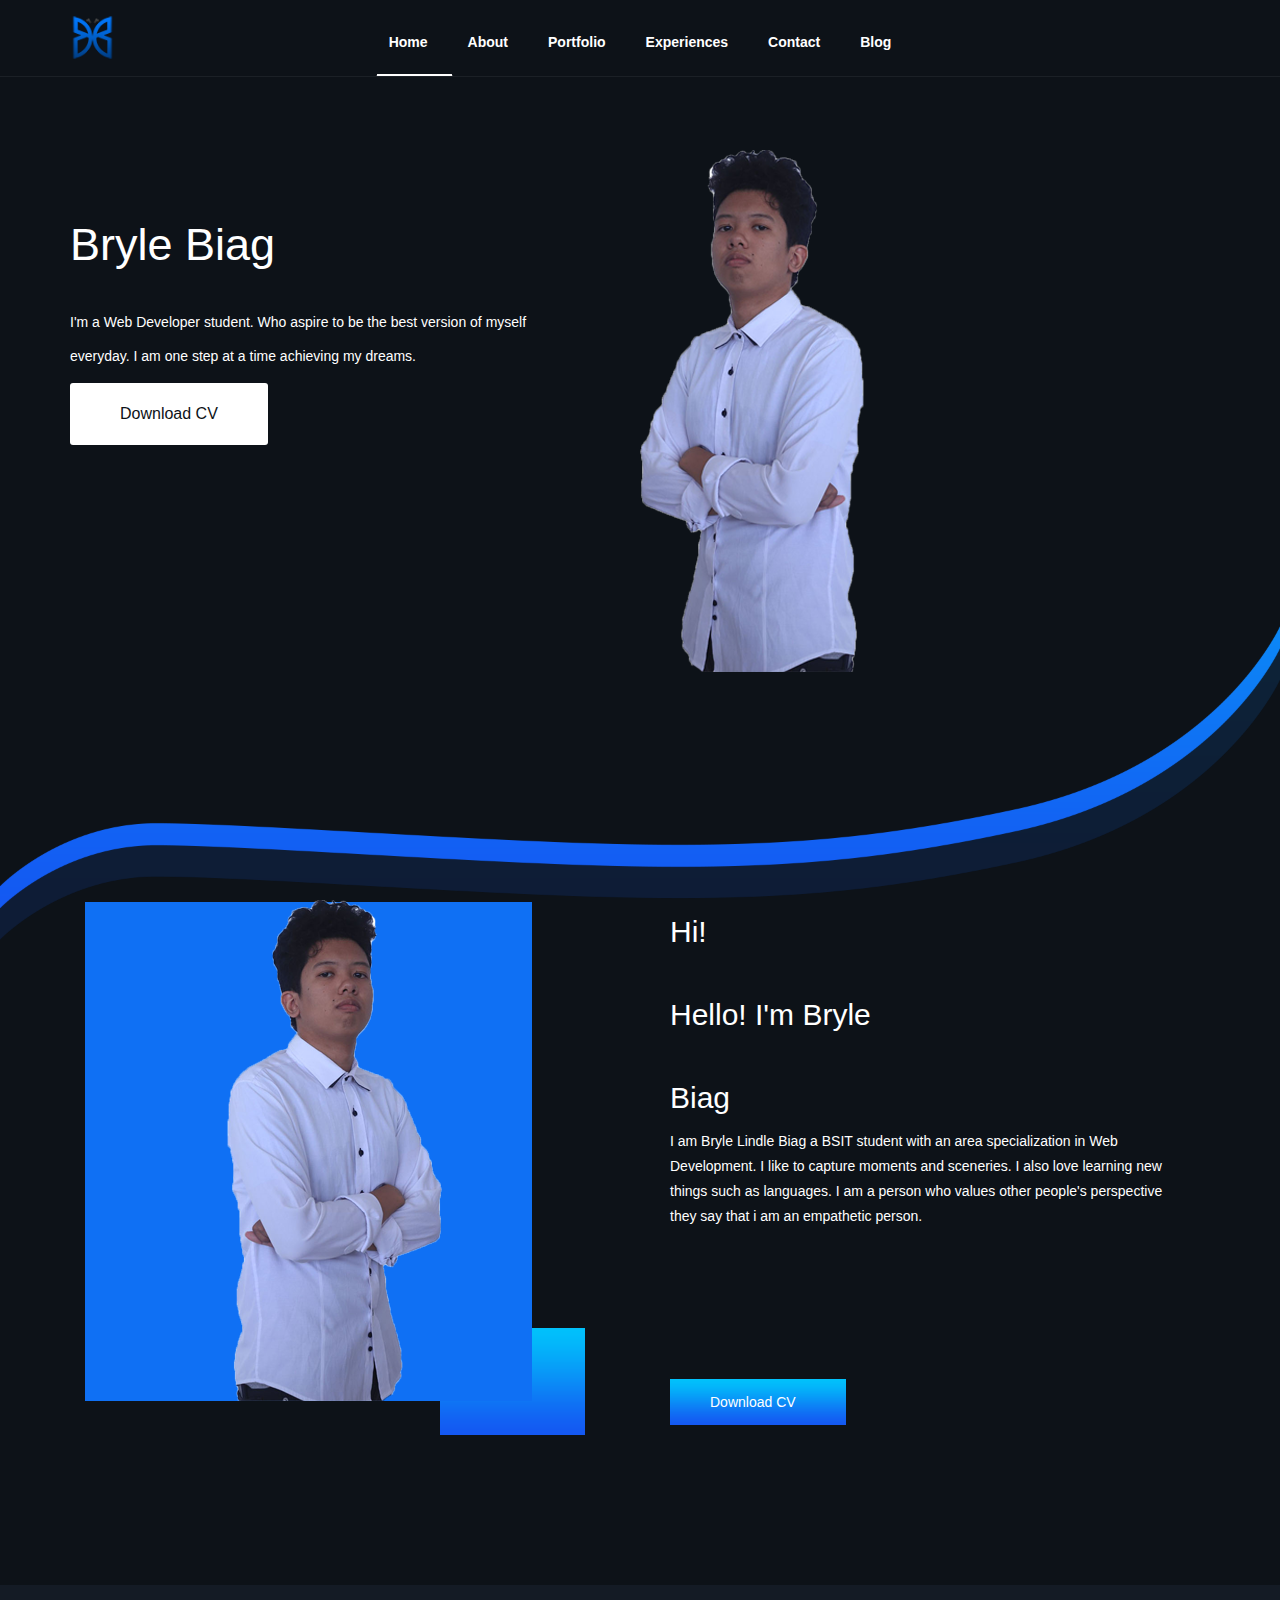
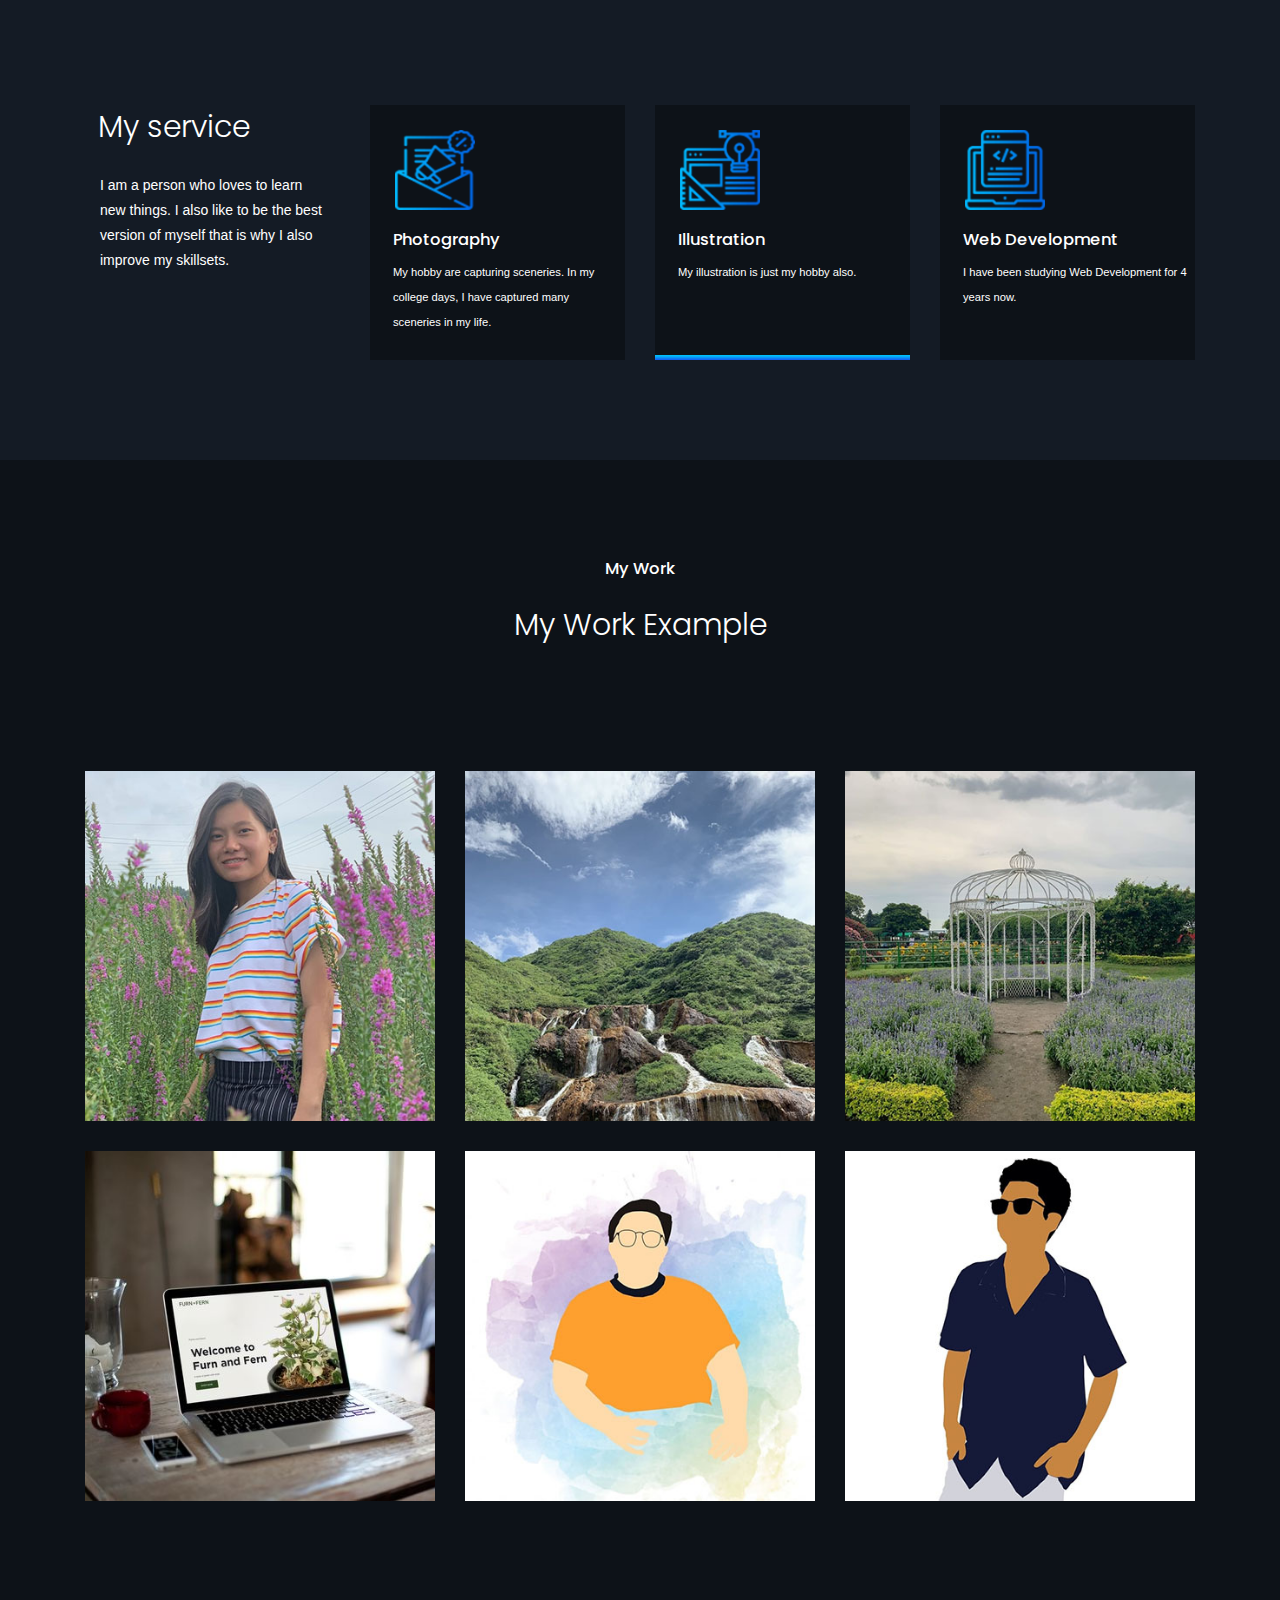
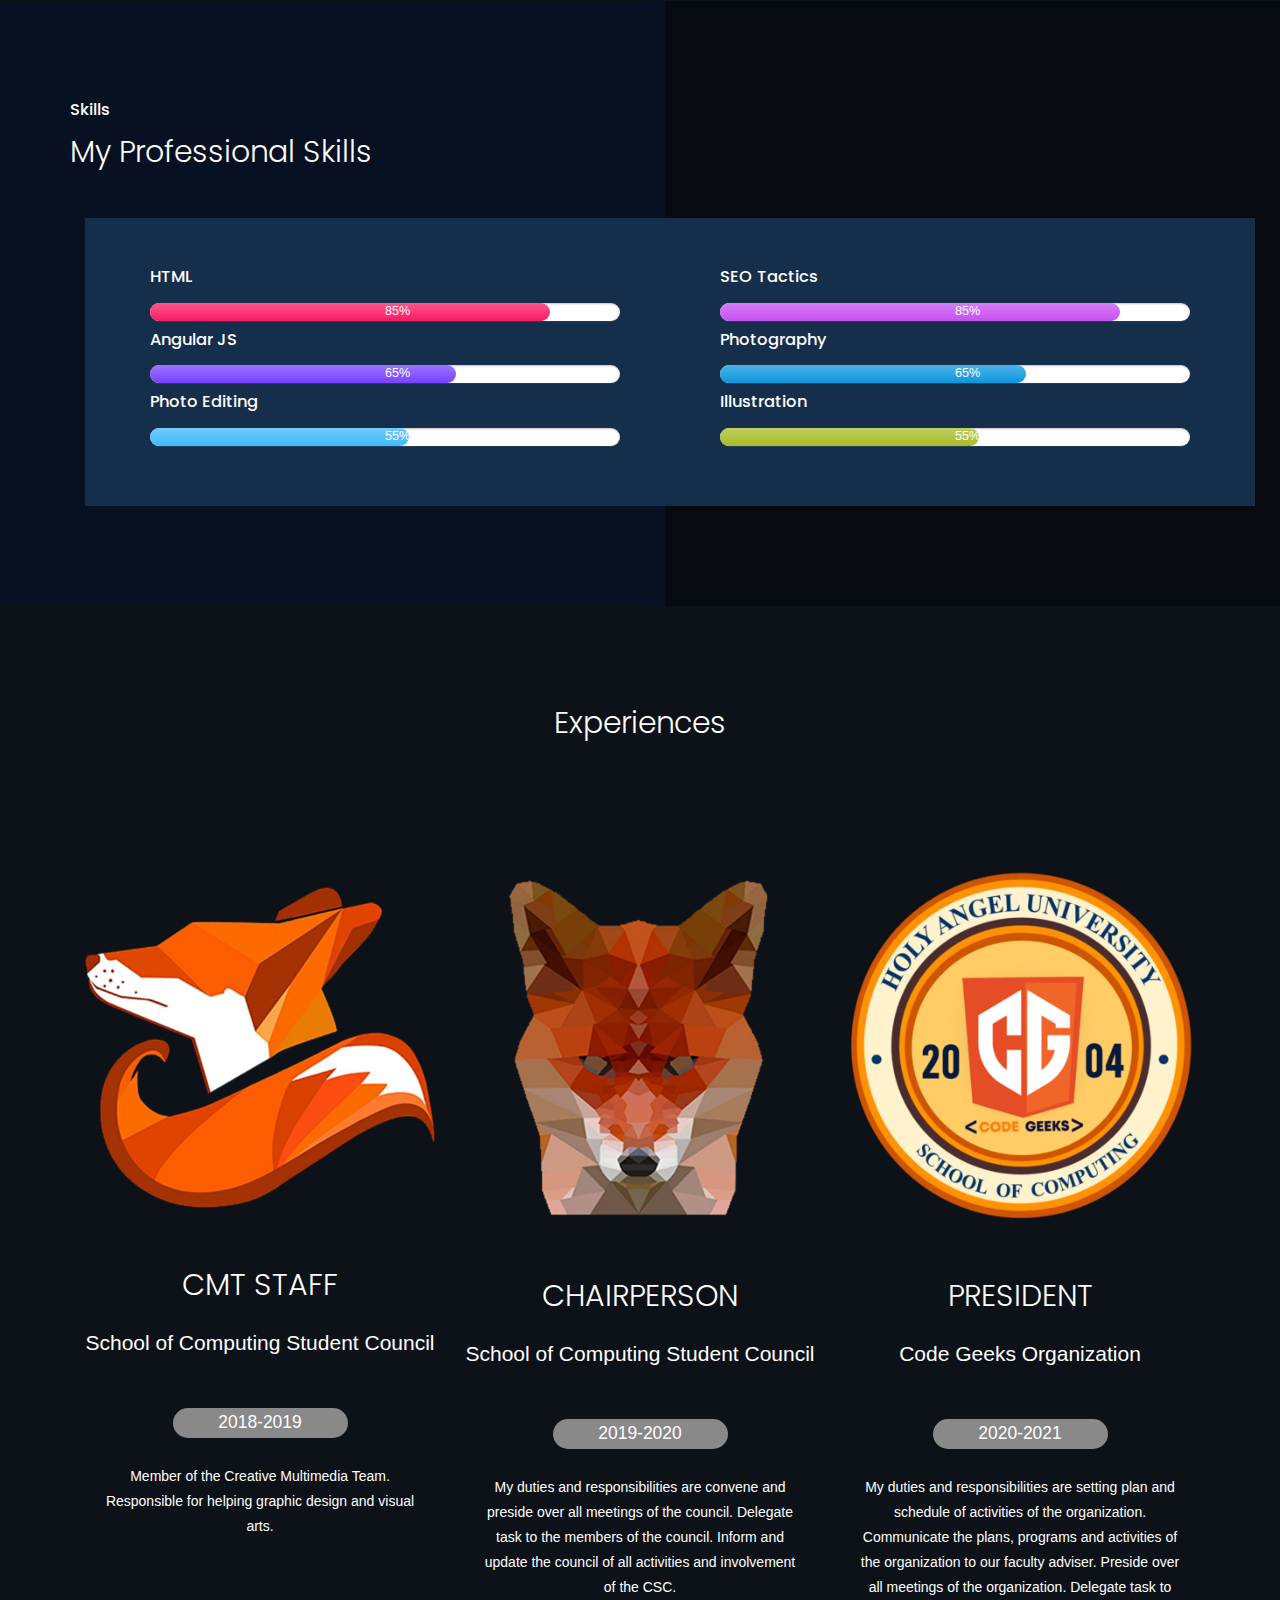
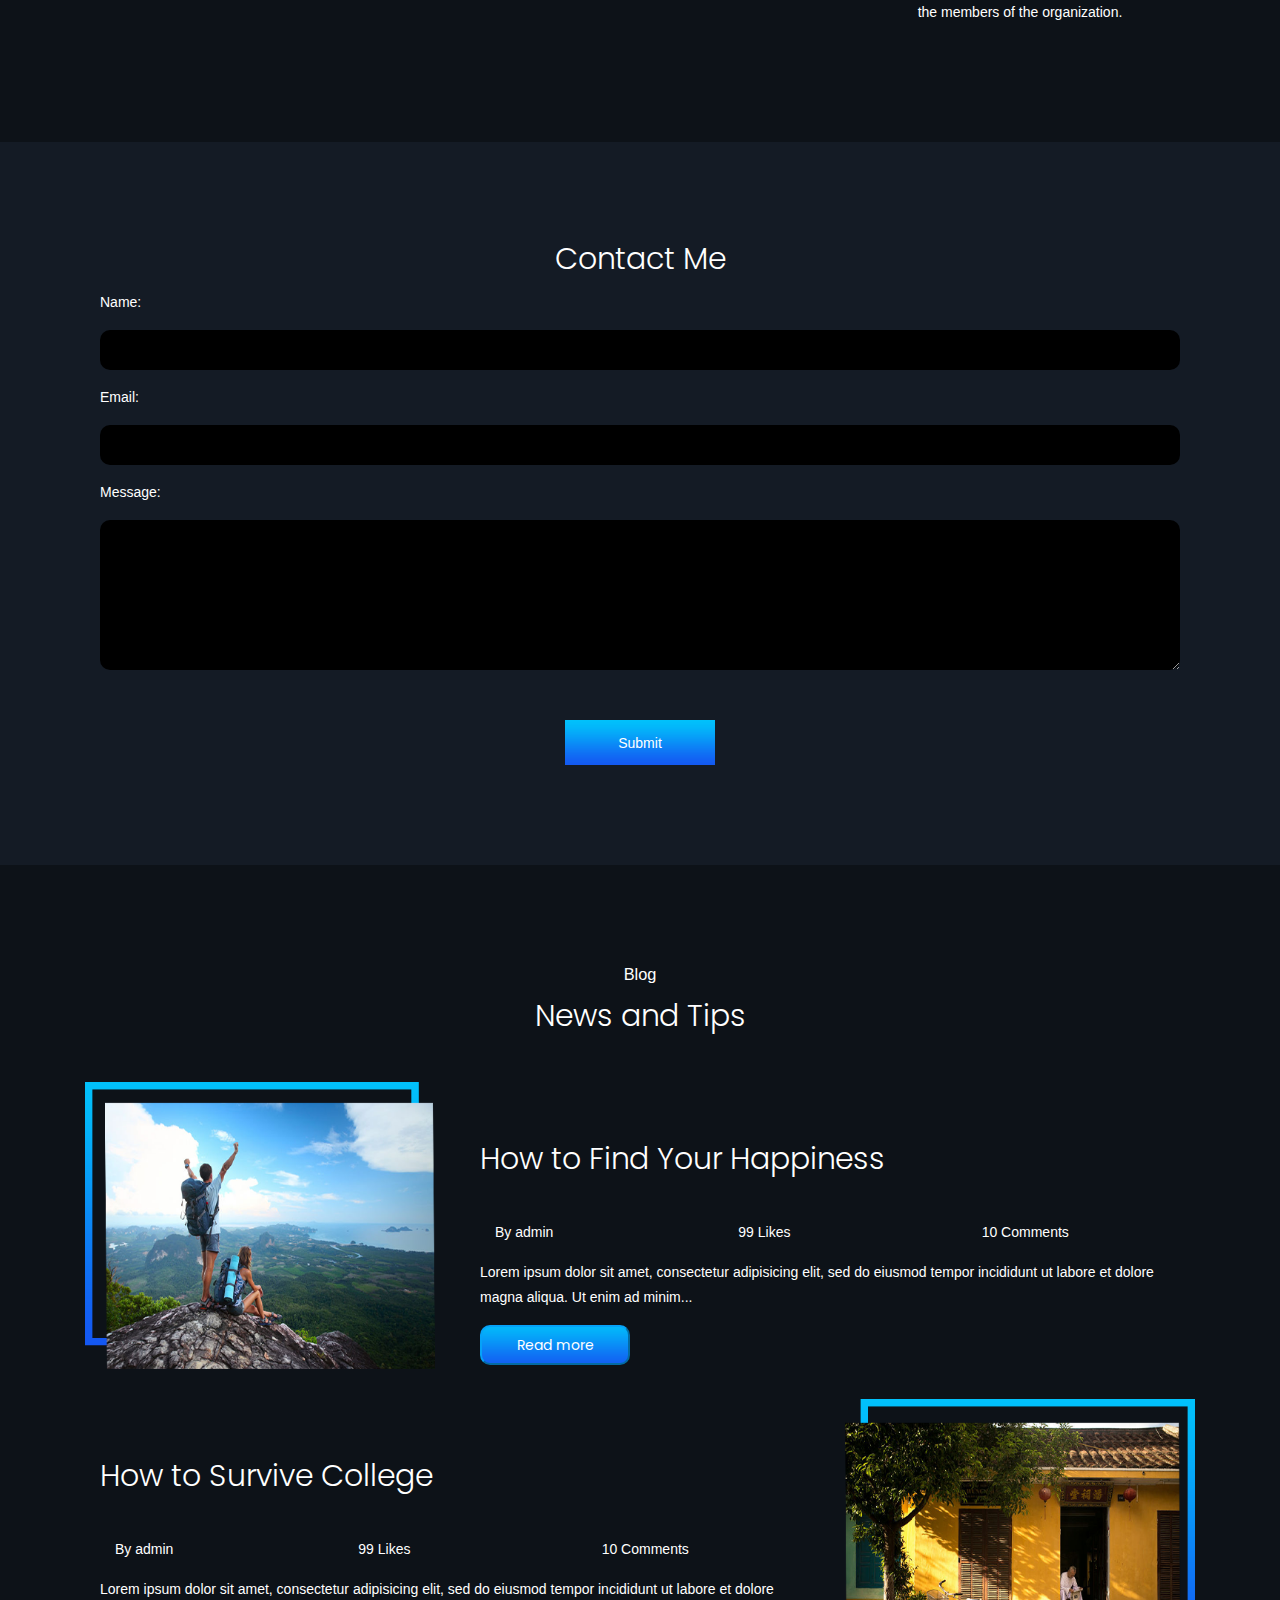
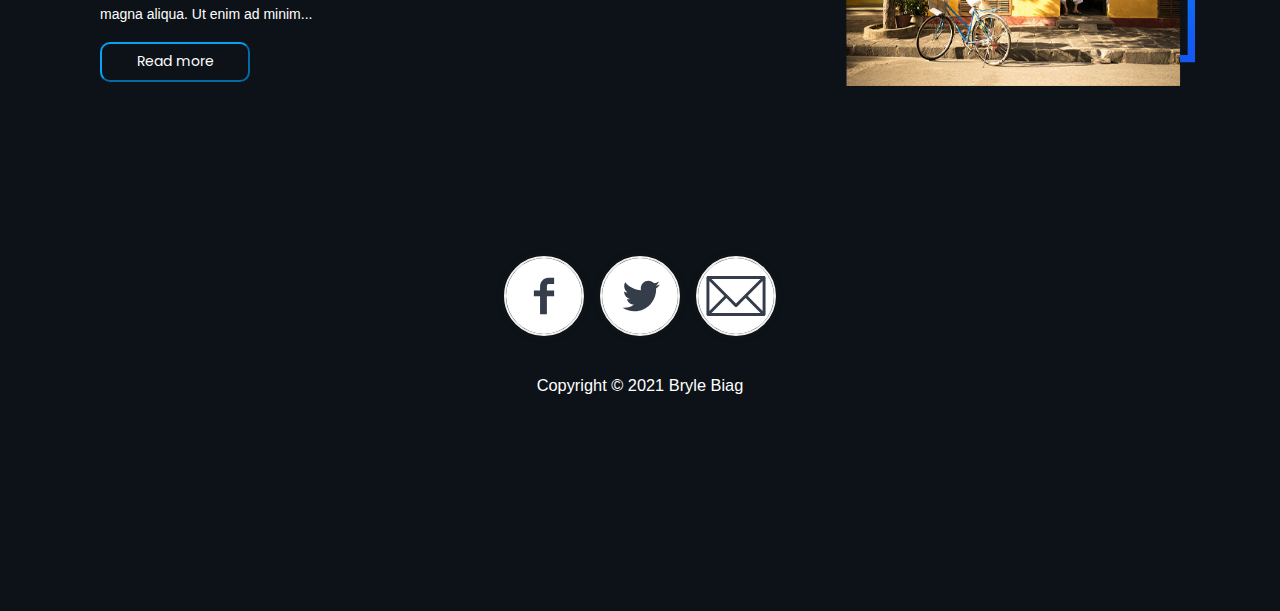
<file: index.html>
<html lang="en">
<meta http-equiv="content-type" content="text/html;charset=UTF-8" />
<head>
            <meta charset="utf-8" />
        <title>Bryle Biag&nbsp|&nbspWeb Developer</title>
            <meta name="generator" content="GravCMS" />
    <meta name="description" content="I&apos;m a Web Developer student. Who aspire to be the best version of myself" />
    <meta name="description2" content=" everyday. I am one step at a time achieving my dreams." />
        <meta name="viewport" content="width=device-width, initial-scale=1, maximum-scale=1">
        <link rel="icon" type="image/png" href="user/themes/boxify/assets/logo.png" />

                                                                                                                         
        <link href="https://fonts.googleapis.com/css2?family=Poppins:wght@700&amp;display=swap" rel="stylesheet">
        <link href="https://maxcdn.bootstrapcdn.com/font-awesome/4.2.0/css/font-awesome.min.css" rel="stylesheet">
        <link href='https://fonts.googleapis.com/css?family=Nunito:400,300,700' rel='stylesheet' type='text/css'>

        <script src="#"></script>

                    <link href="user/plugins/markdown-notices/assets/notices.css" type="text/css" rel="stylesheet">
<link href="user/plugins/login/css/login.css" type="text/css" rel="stylesheet">
<link href="user/themes/boxify/css/bootstrap.min.css" type="text/css" rel="stylesheet">
<link href="user/themes/boxify/css/jquery.fancybox.css" type="text/css" rel="stylesheet">
<link href="user/themes/boxify/css/flickity.css" type="text/css" rel="stylesheet">
<link href="user/themes/boxify/css/animate.css" type="text/css" rel="stylesheet">
<link href="user/themes/boxify/css/styles.css" type="text/css" rel="stylesheet">
<link href="user/themes/boxify/css/queries.css" type="text/css" rel="stylesheet">
<link href="user/plugins/form/assets/form-styles.css" type="text/css" rel="stylesheet">

        
            </head>
    <body>

                     <header id="home">
  <div class="nav-bar">
      <div class="container">
      <div class="row nav-wrapper">
        <div class="col-md-6 col-sm-6 col-xs-6 text-left div-logo">
          <a href="#"><img class="logo" src="user/themes/boxify/assets/logo.png" alt="Boxify Logo"></a>
        </div>
                            
        <nav class="navigation">
                 
                      <a href="#home">Home</a>
          <div id="indicator"></div>
            
         
                      <a href="#about">About</a>
          <div id="indicator"></div>
            
                         
                
         
                      <a href="#portfolio">Portfolio</a>
          <div id="indicator"></div>
            
                         
                
         
                      <a href="#experiences">Experiences</a>
          <div id="indicator"></div>
            
                         
                      <a href="#contact">Contact</a>
          <div id="indicator"></div>
            
         
                      <a href="#blog">Blog</a>
          <div id="indicator"></div>
            
                        </nav>
        
        <div class="col-md-6 col-sm-6 col-xs-6 text-right navicon">
          <p>MENU</p><a id="trigger-overlay" class="nav_slide_button nav-toggle"><span></span></a>
        </div>
      </div>
      </div>
      <hr class="navline">
    </div>
  <center><img class="homeimg" src="user/themes/boxify/assets/home.png" alt="homeimg"></center>
  <img class="homeline" src="user/themes/boxify/assets/line.png" alt="homeline">
  <section class="hero">
    <div class="texture-overlay"></div>
    
      <div class="container">
      <div class="row hero-content">
        <div class="col-md-12">
          <h1 class="animated fadeInDown">Bryle Biag</h1>
          <h4 class="animated fadeInDown">I&#039;m a Web Developer student. Who aspire to be the best version of myself</h4>
          <h4 class="animated fadeInDown"> everyday. I am one step at a time achieving my dreams.</h4>
                    <a href="user/themes/boxify/assets/resume.pdf" class="use-btn animated fadeInUp">Download CV</a>
                    </div>
      </div>
    </div>
  </div>
  </section>
</header>
        
                        
    <div id="content">
                        
                        
<section id="about">
  <div class="container">
    <div class="col-md-6">
      <img class="aboutimg" src="user/themes/boxify/assets/aboutimg.png" alt="aboutimg">
    </div>
        <div class="col-md-6">
      <h1>Hi!</h1><br>
      <h1>Hello! I&#039;m Bryle</h1><br>
      <h1>Biag</h1>
      <p>I am Bryle Lindle Biag a BSIT student with an area specialization in Web Development. I like to capture moments and sceneries. I also love learning new things such as languages. I am a person who values other people&#039;s perspective they say that i am an empathetic person.</p>
      <div class="container-abt">
        <a href="user/themes/boxify/assets/resume.pdf" class="linkbtn">Download CV</a>
        <img class="downloadbtn" src="user/themes/boxify/assets/downloadbtn.png" alt="downloadbtn">
      </div>
    </div>
      </div>
</section>


                        
<section id="service">
<div class="myservice">
  <div class="container">
      <div class="col-md-3 service-col-1">
      <h1>My service</h1>
      <p>I am a person who loves to learn new things. I also like to be the best version of myself that is why I also improve my skillsets.</p>
    </div>
   
      <div class="col-md-3">
      <div class="service-container">
        <h3>Photography</h3>
        <p>My hobby are capturing sceneries. In my college days, I have captured many sceneries in my life.</p>
        <div class="servicesline"><img class="service1" src="user/themes/boxify/assets/servicesline.png" alt="service1"></div>
        <img class="service-item" src="user/pages/home/service/service01.png" alt="">
      </div>
    </div>
      <div class="col-md-3">
      <div class="service-container">
        <h3>Illustration</h3>
        <p>My illustration is just my hobby also.</p>
        <div class="servicesline"><img class="service2" src="user/themes/boxify/assets/servicesline.png" alt="service2"></div>
        <img class="service-item" src="user/pages/home/service/service02.png" alt="">
      </div>
    </div>
      <div class="col-md-3">
      <div class="service-container">
        <h3>Web Development</h3>
        <p>I have been studying Web Development for 4 years now.</p>
        <div class="servicesline"><img class="service3" src="user/themes/boxify/assets/servicesline.png" alt="service3"></div>
        <img class="service-item" src="user/pages/home/service/service03.png" alt="">
      </div>
    </div>
   
  </div>
</div>
</section>  



                        <section id="portfolio">
  <h3>My Work</h3>
  <h1>My Work Example</h1>
  <div class="container">
      <a href="#p1"><div class="col-md-4 portfolio-images">
      <img src="user/pages/home/screenshots/04.jpg" alt="p1">
    </div></a>
      <a href="#p2"><div class="col-md-4 portfolio-images">
      <img src="user/pages/home/screenshots/05.jpg" alt="p2">
    </div></a>
      <a href="#p3"><div class="col-md-4 portfolio-images">
      <img src="user/pages/home/screenshots/03.jpg" alt="p3">
    </div></a>
      <br>
      <a href="#p4"><div class="col-md-4 portfolio-images">
      <img src="user/pages/home/screenshots/06.jpg" alt="p4">
    </div></a>
      <a href="#p5"><div class="col-md-4 portfolio-images">
      <img src="user/pages/home/screenshots/01.jpg" alt="p5">
    </div></a>
      <a href="#p6"><div class="col-md-4 portfolio-images">
      <img src="user/pages/home/screenshots/02.jpg" alt="p6">
    </div></a>
    </div>
  </div>
  
    <div class="popup" id="p1">
      <div class="popup-portfolio">
        <img src="user/pages/home/screenshots/04.jpg" alt="popup1">
      </div>
  </div>
    <div class="popup" id="p2">
      <div class="popup-portfolio">
        <img src="user/pages/home/screenshots/05.jpg" alt="popup2">
      </div>
  </div>
    <div class="popup" id="p3">
      <div class="popup-portfolio">
        <img src="user/pages/home/screenshots/03.jpg" alt="popup3">
      </div>
  </div>
  
    <div class="popup" id="p4">
      <div class="popup-portfolio">
        <img src="user/pages/home/screenshots/06.jpg" alt="popup4">
      </div>
  </div>
    <div class="popup" id="p5">
      <div class="popup-portfolio">
        <img src="user/pages/home/screenshots/01.jpg" alt="popup5">
      </div>
  </div>
    <div class="popup" id="p6">
      <div class="popup-portfolio">
        <img src="user/pages/home/screenshots/02.jpg" alt="popup6">
      </div>
  </div>
  </section>
                        <section id="skills">
  <div class="container">
      <h3>Skills</h3>
    <h1>My Professional Skills</h1>
   
  <div class="container">
    <div class="container skills-container">
      <div class="col-md-6 skill-column">
                <h3>HTML</h3>  
          <div class="progress2 progress-moved">
          <center><span class="percentage">85%</span></center>
            <div class="progress-bar2" style="width: 85%; background-color: #fa0e5c; margin-bottom:10px;" >
            </div>                       
          </div> 
                <h3>Angular JS</h3>  
          <div class="progress2 progress-moved">
          <center><span class="percentage">65%</span></center>
            <div class="progress-bar2" style="width: 65%; background-color: #7137ff; margin-bottom:10px;" >
            </div>                       
          </div> 
                <h3>Photo Editing</h3>  
          <div class="progress2 progress-moved">
          <center><span class="percentage">55%</span></center>
            <div class="progress-bar2" style="width: 55%; background-color: #33b6ff; margin-bottom:10px;" >
            </div>                       
          </div> 
              </div>
      <div class="col-md-6 skill-column">
                <h3>SEO Tactics</h3>  
          <div class="progress2 progress-moved">
          <center><span class="percentage">85%</span></center>
            <div class="progress-bar2" style="width: 85%; background-color: #c347f1; margin-bottom:10px;" >
            </div>                       
          </div> 
                <h3>Photography</h3>  
          <div class="progress2 progress-moved">
          <center><span class="percentage">65%</span></center>
            <div class="progress-bar2" style="width: 65%; background-color: #0091dc; margin-bottom:10px;" >
            </div>                       
          </div> 
                <h3>Illustration</h3>  
          <div class="progress2 progress-moved">
          <center><span class="percentage">55%</span></center>
            <div class="progress-bar2" style="width: 55%; background-color: #a4b81b; margin-bottom:10px;" >
            </div>                       
          </div> 
              </div>
    </div>
  </div>
</section>

                        <section id="experiences">
  <h1 class="title">Experiences</h1>
  <div class="container experiences-container">
      <div class="col-md-4">
      <img src="user/pages/home/experiences/resume1.png">
      <h1>CMT STAFF</h1>
      <h2>School of Computing Student Council
      <div class="experiences-year">
        <div class="container-exp">
        <h5>2018-2019</h5>
        <hr class="yearbg">
      </div>
      </div>
      <p>Member of the Creative Multimedia Team. Responsible for helping graphic design and visual arts.</p>
    </div>
      <div class="col-md-4">
      <img src="user/pages/home/experiences/resume2.png">
      <h1>CHAIRPERSON</h1>
      <h2>School of Computing Student Council
      <div class="experiences-year">
        <div class="container-exp">
        <h5>2019-2020</h5>
        <hr class="yearbg">
      </div>
      </div>
      <p>My duties and responsibilities are convene and preside over all meetings of the council. Delegate task to the members of the council. Inform and update the council of all activities and involvement of the CSC.</p>
    </div>
      <div class="col-md-4">
      <img src="user/pages/home/experiences/resume3.png">
      <h1>PRESIDENT</h1>
      <h2>Code Geeks Organization
      <div class="experiences-year">
        <div class="container-exp">
        <h5>2020-2021</h5>
        <hr class="yearbg">
      </div>
      </div>
      <p>My duties and responsibilities are setting plan and schedule of activities of the organization. Communicate the plans, programs and activities of the organization to our faculty adviser. Preside over all meetings of the organization. Delegate task to the members of the organization.</p>
    </div>
    </div>
</section>


                        <section id="contact">
  <h1>Contact Me</h1>
  <div class="contact-container">
  <form action="https://formsubmit.co/fundarjones@gmail.com" method="post" id="contact-form">
      <p> Name: </p>
    <input type="text" class="input1" id="name" name="name" required>
      <p> Email: </p>
    <input type="text" class="input1" id="email" name="email" required>
        <p> Message: </p>
    <textarea type="text" class="input2" id="msg" name="message" required></textarea>
    <input type="submit" class="submitbtn" value="Submit">
    <input type="hidden" name="_next" value="https://fundarjones.github.io/#submitbtn">
    <input type="hidden" name="_subject" value="Contact Form Submission">
    <input type="hidden" name="_captcha" value="false">
  </div>
  </form>
  </div>

  <div class="popup" id="submitbtn">
    <div class="popup-inner popup-contact">
      <div class="popup__text popup-contact-text">
        <h1>Contact Form</h1>
        <p>Your form has been submitted successfully.</p>
      </div>
      <a class="popup__close" href="#">X</a>
    </div>
</section>

                        <section id="blog">
<h3>Blog</h3>
<h1 class="blog-title">News and Tips</h1>
<div class="container blog-container">
    <div class="col-md-4">
    <img src="user/pages/home/blog/blog1.png" alt="blogimg">
  </div>
  <div class="col-md-8 blog-content1">
    <h1>How to Find Your Happiness</h1>
    <div class="row2">
      <div class="col-md-4"><p>By admin</p></div>
      <div class="col-md-4"><p>99 Likes</p></div>
      <div class="col-md-4"><p>10 Comments</p></div>
    </div>
    <p class="blog-content">Lorem ipsum dolor sit amet, consectetur adipisicing elit, sed do eiusmod tempor incididunt ut labore et dolore magna aliqua. Ut enim ad minim...</p>
    <a href="#blog-1"><input type="button" class="blog-btn1" value="Read more"></a>
  </div>
    </div>
  <div class="container blog-content2">
    <div class="col-md-8 blog-content">
    <h1>How to Survive College</h1>
    <div class="row2">
      <div class="col-md-4"><p>By admin</p></div>
      <div class="col-md-4"><p>99 Likes</p></div>
      <div class="col-md-4"><p>10 Comments</p></div>
    </div>
    <p class="blog-content">Lorem ipsum dolor sit amet, consectetur adipisicing elit, sed do eiusmod tempor incididunt ut labore et dolore magna aliqua. Ut enim ad minim...</p>
    <a href="#blog-2"><input type="button" class="blog-btn2" value="Read more"></a>
  </div>
  <div class="blog2-img col-md-4">
    <img src="user/pages/home/blog/blog2.png" alt="blog2">
  </div>
    </div>

    <div class="popup blogmodal" id="blog-1">
    <div class="popup-inner">
      <div class="popup__photo">
        <img src="user/pages/home/blog/blog1.png" alt="blog1">
      </div>
      <div class="popup__text">
        <h1>How to Find Your Happiness</h1>
        <p>Lorem ipsum dolor sit amet, consectetur adipisicing elit, sed do eiusmod tempor incididunt ut labore et dolore magna aliqua. Ut enim ad minim...</p>
      </div>
      <a class="popup__close" href="#blog">X</a>
    </div>
    </div>
  
    <div class="popup blogmodal" id="blog-2">
    <div class="popup-inner">
      <div class="popup__photo">
        <img id="blog-2" src="user/pages/home/blog/blog2.png" alt="popupblog2">
      </div>
      <div class="popup__text">
        <h1>How to Survive College</h1>
        <p>Lorem ipsum dolor sit amet, consectetur adipisicing elit, sed do eiusmod tempor incididunt ut labore et dolore magna aliqua. Ut enim ad minim...</p>
      </div>
      <a class="popup__close" href="#blog">X</a>
    </div>
  
<section>

            </div>
        
                     <footer>
    <div class="container">
        <div class="row">
            <div>
                <div class="footer-social-links">
                    <svg class="svg--source" width="0" height="0" aria-hidden="true">
        
                    <symbol id="svg--facebook" viewbox="0 -7 16 30">
                        <path d="M12 3.303h-2.285c-0.27 0-0.572 0.355-0.572 0.831v1.65h2.857v2.352h-2.857v7.064h-2.698v-7.063h-2.446v-2.353h2.446v-1.384c0-1.985 1.378-3.6 3.269-3.6h2.286v2.503z" />
                    </symbol>

                    <symbol id="svg--twitter" viewbox="0 -7 15 30">
                        <path d="M15.36 3.434c-0.542 0.241-1.124 0.402-1.735 0.476 0.624-0.374 1.103-0.966 1.328-1.67-0.583 0.346-1.23 0.598-1.917 0.733-0.551-0.587-1.336-0.954-2.205-0.954-1.668 0-3.020 1.352-3.020 3.019 0 0.237 0.026 0.467 0.078 0.688-2.51-0.126-4.735-1.328-6.224-3.155-0.261 0.446-0.41 0.965-0.41 1.518 0 1.048 0.534 1.972 1.344 2.514-0.495-0.016-0.961-0.151-1.368-0.378 0 0.013 0 0.025 0 0.038 0 1.463 1.042 2.683 2.422 2.962-0.253 0.069-0.52 0.106-0.796 0.106-0.194 0-0.383-0.018-0.568-0.054 0.384 1.2 1.5 2.073 2.821 2.097-1.034 0.81-2.335 1.293-3.75 1.293-0.244 0-0.484-0.014-0.72-0.042 1.336 0.857 2.923 1.357 4.63 1.357 5.554 0 8.592-4.602 8.592-8.593 0-0.13-0.002-0.261-0.009-0.39 0.59-0.426 1.102-0.958 1.507-1.563z"
                        />
                    </symbol>

                    <symbol id="svg--mail" viewbox="0 0 20 20">
                        <path d="M17.388,4.751H2.613c-0.213,0-0.389,0.175-0.389,0.389v9.72c0,0.216,0.175,0.389,0.389,0.389h14.775c0.214,0,0.389-0.173,0.389-0.389v-9.72C17.776,4.926,17.602,4.751,17.388,4.751 M16.448,5.53L10,11.984L3.552,5.53H16.448zM3.002,6.081l3.921,3.925l-3.921,3.925V6.081z M3.56,14.471l3.914-3.916l2.253,2.253c0.153,0.153,0.395,0.153,0.548,0l2.253-2.253l3.913,3.916H3.56z M16.999,13.931l-3.921-3.925l3.921-3.925V13.931z"></path>
                    </symbol>

                    </svg>

                    <div class="wrapper">
                    <div class="connect">
                    
                    <a href="https://www.facebook.com/bryle.biag" rel="author" class="share facebook">
                        <svg role="presentation" class="svg--icon">
                        <use xlink:href="#svg--facebook" />
                        <span class="clip">FACEBOOK</span>
                        </svg>
                    </a>

                    <a href="https://twitter.com/iamBryleee" class="share twitter">
                        <svg role="presentation" class="svg--icon">
                        <use xlink:href="#svg--twitter" />
                        </svg>
                        <span class="clip">TWITTER</span>
                    </a>


                    <a href="#contact" class="share mail">
                        <svg role="presentation" class="svg--icon">
                        <use xlink:href="#svg--mail" />
                        <span class="clip">MAIL</span>
                        </svg>
                    </a>

                    </div>
                    </div>
                </div>
                <h3>Copyright © 2021 Bryle Biag</h3>
            </div>
        </div>
    </div>
            </footer>        
                   <style media="screen">
    html{
        scroll-behavior: smooth;
    }
</style>

<div class="overlay overlay-boxify">
    <nav>
                            
                 <ul>
           
                            <li>
                    <a class = "home-section" href="#home"><i class="fa fa-link"></i>Home</a>
                </li>
                
         
                            <li>
                    <a class = "about-section" href="#about"><i class="fa fa-link"></i>About</a>
                </li>
                
            </ul>
                 <ul>
           
                
         
                            <li>
                    <a class = "portfolio-section" href="#portfolio"><i class="fa fa-link"></i>Portfolio</a>
                </li>
                
            </ul>
                 <ul>
           
                
         
                            <li>
                    <a class = "experiences-section" href="#experiences"><i class="fa fa-link"></i>Experiences</a>
                </li>
                
            </ul>
                 <ul>
           
                            <li>
                    <a class = "contact-section" href="#contact"><i class="fa fa-link"></i>Contact</a>
                </li>
                
         
                            <li>
                    <a class = "blog-section" href="#blog"><i class="fa fa-link"></i>Blog</a>
                </li>
                
            </ul>
        

    </nav>
</div>            

                                                                                                                    
<script src="https://code.jquery.com/jquery-3.6.0.min.js"></script>
<script src="user/themes/boxify/js/retina.js"></script>
<script src="user/themes/boxify/js/min/scripts-min.js"></script>

           

    </body>
</html>
</file>
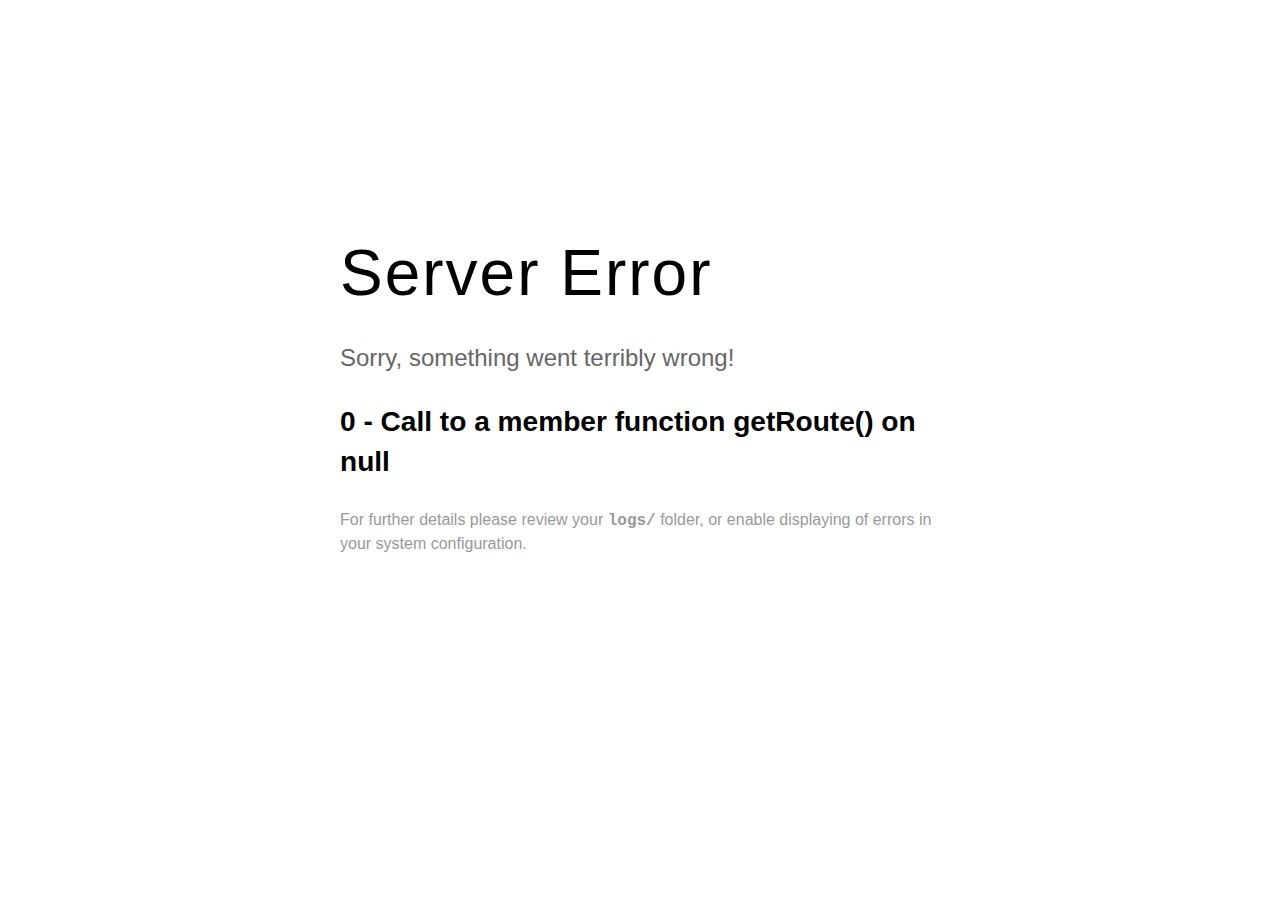
<file: user/themes/boxify/css/blank.html>
<!DOCTYPE html>
<html>
<head>
    <meta charset="utf-8">
    <title>Whoops there was an error!</title>
    <style>html, body {
    height: 100%
}
body {
    margin:0 3rem;
    padding:0;
    font-family: "Helvetica Neue", Helvetica, Arial, sans-serif;
    font-size: 1.5rem;
    line-height: 1.4;
    display: -webkit-box;      /* OLD - iOS 6-, Safari 3.1-6 */
    display: -moz-box;         /* OLD - Firefox 19- (buggy but mostly works) */
    display: -ms-flexbox;      /* TWEENER - IE 10 */
    display: -webkit-flex;     /* NEW - Chrome */
    display: flex;
    -webkit-align-items: center;
    align-items: center;
    -webkit-justify-content: center;
    justify-content: center;
}
.container {
    margin: 0rem;
    max-width: 600px;
    padding-bottom:5rem;
}

header {
    color: #000;
    font-size: 4rem;
    letter-spacing: 2px;
    line-height: 1.1;
    margin-bottom: 2rem;
}
p {
    font-family: Optima, Segoe, "Segoe UI", Candara, Calibri, Arial, sans-serif;
    color: #666;
}

h5 {
    font-weight: normal;
    color: #999;
    font-size: 1rem;
}

h6 {
    font-weight: normal;
    color: #999;
}

code {
    font-weight: bold;
    font-family: Menlo, Monaco, Consolas, "Courier New", monospace;
}
</style>
</head>
<body>
    <div class="container">
        <div class="details">
            <header>
                Server Error
            </header>



            <p>Sorry, something went terribly wrong!</p>

            <h3>0 - Call to a member function getRoute() on null</h3>

            <h5>For further details please review your <code>logs/</code> folder, or enable displaying of errors in your system configuration.</h5>
        </div>
    </div>
</body>
</html>
</file>
<file: user/plugins/markdown-notices/assets/notices.css>
.notices {
    padding: 1px 1px 1px 30px;
    margin: 15px 0;
}

.notices p {

}

.notices.yellow {
    border-left: 10px solid #f0ad4e;
    background: #fcf8f2;
    color: #df8a13;
}

.notices.red {
    border-left: 10px solid #d9534f;
    background: #fdf7f7;
    color: #b52b27;
}

.notices.blue {
    border-left: 10px solid #5bc0de;
    background: #f4f8fa;
    color: #28a1c5;
}

.notices.green {
    border-left: 10px solid #5cb85c;
    background: #f1f9f1;
    color: #3d8b3d;
}
</file>
<file: user/plugins/login/css/login.css>
#grav-login {
    max-width: 30rem;
    margin: 5rem auto;
    background: #fcfcfc;
    border: 4px solid #eee;
    border-radius: 4px;
    padding: 1rem 3rem 3rem 3rem;
    text-align: center;
}

#grav-login .form-actions {
    text-align: right;
}

#grav-logout {
    position: absolute;
    bottom: 5px;
    right: 5px;
}

.alert.info {
    color: #27ae60;
}

.alert.error {
    color: #e74c3c;
}

#grav-login p {
    font-size: small;
    margin: 1rem 0;
    padding: 0;
    text-align: center;
}
#grav-login .form-actions p {
    margin-bottom: 0;
}

#grav-login .button {
    vertical-align: middle;
}

#grav-login .delimiter {
    display: block;
    font-size: 1.6rem;
    letter-spacing: 1px;
    line-height: 1.6rem;
    position: relative;
    text-transform: uppercase;
    margin: 1rem 0;
}

#grav-login .delimiter:after,
#grav-login .delimiter:before {
    background-color: #777777;
    content: "";
    height: 1px;
    position: absolute;
    top: 0.8rem;
    width: 40%;
}
#grav-login .delimiter:before {
    background-image: -moz-linear-gradient(right center , #777777, #ffffff);
    left: 0;
}
#grav-login .delimiter:after {
    background-image: -moz-linear-gradient(left center , #777777, #ffffff);
    right: 0;
}

#grav-login .rememberme {
    display: inline-block;
    float: left;
    padding: 7px 0;
    vertical-align: middle;
}

#grav-login .rememberme label {
    font-weight: inherit;
    display: inline;
}

.login-status {
    white-space: nowrap;
    vertical-align: middle;
}
</file>
<file: user/themes/boxify/css/queries.css>
@media screen and (max-width:1200px){
	.device{left:20%;top:-36px;}
	footer li{margin-right:10%;}
	.feature-content{width:55%;}
}
@media screen and (max-width:991px){
	.feature-1,.feature-2{margin-bottom:50px;}
	.device{display:none;}
	.screenshots ul li{width:50%;}
	.screenshots-intro{padding:110px 0 100px 0;}
	.feature-content{width:80%;}
	.features-slider{height:100%}
}
@media screen and (max-width:680px){
	.feature-content{width:60%;}
}
@media screen and (max-width:640px){
	footer li{display:block;text-align:left;padding:20px 0;border-bottom:dashed 1px #c7cacc;margin-right:0!important;float:none;}
	nav{margin-top:40px;}
	.overlay ul{margin-left:0px;}
	.overlay ul li a{padding:20px 0;min-width:120px;font-size:12px;}
}
@media screen and (max-width:465px){
	.hero h1{font-size:40px;margin:100px 0 45px 0}
	.screenshots ul li{width:100%;min-height:100%;float:none;}
	section.video i{font-size:30px;}
	section.video h1{font-size:15px;font-weight:400;}
	section.video{padding:40px;}
	.feature-content{width:100%;text-align:center;margin-top:20px;}
	.feature-icon{display:block;margin:0 auto;}
	blockquote p{width:60%;}
	.features-slider {padding: 11% 50px 10% 50px;}
}
</file>
<file: user/plugins/form/assets/form-styles.css>
.form-group.has-errors { background: rgba(255, 0, 0, 0.05); border: 1px solid rgba(255, 0, 0, 0.2); border-radius: 3px; margin: 0 -5px; padding: 0 5px; }

.form-errors { color: #b52b27; }

.form-honeybear { visibility: hidden; position: absolute !important; height: 1px; width: 1px; overflow: hidden; clip: rect(1px, 1px, 1px, 1px); }

.form-errors p { margin: 0; }

.form-input-file input { display: none; }

.form-input-file .dz-default.dz-message { position: absolute; text-align: center; left: 0; right: 0; top: 50%; -webkit-transform: translateY(-50%); transform: translateY(-50%); margin: 0; }

.form-input-file.dropzone { position: relative; min-height: 70px; border-radius: 3px; margin-bottom: .85rem; border: 2px dashed #ccc; color: #aaa; padding: 0.5rem; }

.form-input-file.dropzone .dz-preview { margin: 0.5rem; }

.form-input-file.dropzone .dz-preview:hover { z-index: 2; }

.form-input-file.dropzone .dz-preview .dz-error-message { min-width: 140px; width: auto; }

.form-input-file.dropzone .dz-preview .dz-image, .form-input-file.dropzone .dz-preview.dz-file-preview .dz-image { border-radius: 3px; z-index: 1; }

.form-tabs .tabs-nav { display: flex; padding-top: 1px; margin-bottom: -1px; }

.form-tabs .tabs-nav a { flex: 1; transition: color 0.5s ease, background 0.5s ease; cursor: pointer; text-align: center; padding: 10px; display: flex; align-items: center; justify-content: center; border-bottom: 1px solid #eee; border-radius: 5px 5px 0 0; }

.form-tabs .tabs-nav a.active { border: 1px solid #eee; border-bottom: 1px solid transparent; margin: 0 -1px; }

.form-tabs .tabs-nav a.active span { color: #000; }

.form-tabs .tabs-nav span { display: inline-block; line-height: 1.1; }

.form-tabs.subtle .tabs-nav { margin-right: 0 !important; }

.form-tabs .tabs-content .tab__content { display: none; padding-top: 2rem; }

.form-tabs .tabs-content .tab__content.active { display: block; }

.checkboxes { display: inline-block; }

.checkboxes label { display: inline; cursor: pointer; position: relative; padding: 0 0 0 20px; margin-right: 15px; }

.checkboxes label:before { content: ""; display: inline-block; width: 20px; height: 20px; left: 0; margin-top: 0; margin-right: 10px; position: absolute; border-radius: 3px; border: 1px solid #e6e6e6; }

.checkboxes input[type=checkbox] { display: none; }

.checkboxes input[type=checkbox]:checked + label:before { content: "\2713"; font-size: 20px; line-height: 1; text-align: center; }

.checkboxes.toggleable label { margin-right: 0; }

.form-field-toggleable .checkboxes.toggleable { margin-right: 5px; vertical-align: middle; }

.form-field-toggleable .checkboxes + label { display: inline-block; }

.switch-toggle { display: inline-flex; overflow: hidden; border-radius: 3px; line-height: 35px; border: 1px solid #eee; }

.switch-toggle input[type=radio] { position: absolute; visibility: hidden; display: none; }

.switch-toggle label { display: inline-block; cursor: pointer; padding: 0 15px; margin: 0; white-space: nowrap; color: inherit; transition: background-color 0.5s ease; }

.switch-toggle input.highlight:checked + label { background: #333; color: #fff; }

.switch-toggle input:checked + label { color: #fff; background: #999; }

/* Signature Pad */
.signature-pad { position: relative; display: flex; flex-direction: column; font-size: 10px; width: 100%; height: 100%; max-width: 700px; max-height: 460px; border: 1px solid #f0f0f0; background-color: #fff; padding: 16px; }

.signature-pad--body { position: relative; flex: 1; border: 1px solid #f6f6f6; min-height: 100px; }

.signature-pad--body canvas { position: absolute; left: 0; top: 0; width: 100%; height: 100%; border-radius: 4px; box-shadow: 0 0 5px rgba(0, 0, 0, 0.02) inset; }

.signature-pad--footer { color: #C3C3C3; text-align: center; font-size: 1.2em; }

.signature-pad--actions { display: flex; justify-content: space-between; margin-top: 8px; }

[data-grav-field="array"] .form-row { display: flex; align-items: center; margin-bottom: 0.5rem; }

[data-grav-field="array"] .form-row > input, [data-grav-field="array"] .form-row > textarea { margin: 0 0.5rem; display: inline-block; }

/*# sourceMappingURL=[data-uri] */
</file>
<file: user/themes/boxify/css/styles.css>
/* ! normalize.css v1.0.0 | MIT License | git.io/normalize */

/* ==========================================================================
HTML5 display definitions
========================================================================== */

/*
* Corrects `block` display not defined in IE 6/7/8/9 and Firefox 3.
*/

article, aside, details, figcaption, figure, footer, header, hgroup, nav, section, summary {
    display: block
}

/*
* Corrects `inline-block` display not defined in IE 6/7/8/9 and Firefox 3.
*/
audio, canvas, video {
    display: inline-block;
    *display: inline;
    *zoom: 1;
}

/*
* Prevents modern browsers from displaying `audio` without controls.
* Remove excess height in iOS 5 devices.
*/
audio:not([controls]) {
    display: none;
    height: 0;
}

/*
* Addresses styling for `hidden` attribute not present in IE 7/8/9, Firefox 3, * and Safari 4.
* Known issue:no IE 6 support.
*/
[hidden] {
    display: none
}

/* ==========================================================================
Base
========================================================================== */
/*
* 1. Corrects text resizing oddly in IE 6/7 when body `font-size` is set using
*    `em` units.
* 2. Prevents iOS text size adjust after orientation change, without disabling
*    user zoom.
*/

html {
    font-size: 100%; /* 1 */
    -webkit-text-size-adjust: 100%; /* 2 */
    -ms-text-size-adjust: 100%; /* 2 */
}

/*
* Addresses `font-family` inconsistency between `textarea` and other form
* elements.
*/
html, button, input, select, textarea {
    font-family: "Montserrat", sans-serif;
}
html, body {
    overflow-x: hidden;
    width: 100%;
}

/*
* Addresses margins handled incorrectly in IE 6/7.
*/
body {
    margin: 0;
    background-color: #0d1218;;
    font-family: "Montserrat", sans-serif;
}

/*
* Font Smoothing
*/
html, html a {
    text-shadow: 1px 1px 1px rgba(0, 0, 0, 0.004);
    -webkit-font-smoothing: antialiased;
}

/* ==========================================================================
Links
========================================================================== */
/*
* Addresses `outline` inconsistency between Chrome and other browsers.
*/

a:focus {
    outline: thin dotted;
    text-decoration: none;
}

/*
* Improves readability when focused and also mouse hovered in all browsers.
*/
a:active, a:hover {
    outline: 0;
    text-decoration: none;
}

/* ==========================================================================
Typography
========================================================================== */
/*
* Addresses font sizes and margins set differently in IE 6/7.
* Addresses font sizes within `section` and `article` in Firefox 4+, Safari 5, * and Chrome.
*/

h1 {
    margin: 0.67em 0;
    font-size: 2em;
}
h2 {
    margin: 0.83em 0;
    font-size: 1.5em;
}
h3 {
    margin: 1em 0;
    font-size: 1.17em;
}
h4 {
    margin: 1.33em 0;
    font-size: 1em;
    z-index: 200;
}
h5 {
    margin: 1.67em 0;
    font-size: 0.83em;
}
h6 {
    margin: 2.33em 0;
    font-size: 0.75em;
}

/*
* Addresses styling not present in IE 7/8/9, Safari 5, and Chrome.
*/
abbr[title] {
    border-bottom: 1px dotted
}

/*
* Addresses style set to `bolder` in Firefox 3+, Safari 4/5, and Chrome.
*/
b, strong {
    font-weight: bold
}
blockquote {
    margin: 0px
}

/*
* Addresses styling not present in Safari 5 and Chrome.
*/
dfn {
    font-style: italic
}

/*
* Addresses styling not present in IE 6/7/8/9.
*/
mark {
    background: #ff0;
    color: #000;
}

/*
* Addresses margins set differently in IE 6/7.
*/
p, pre {
    margin: 1em 0
}

/*
* Corrects font family set oddly in IE 6, Safari 4/5, and Chrome.
*/
code, kbd, pre, samp {
    font-size: 1em;
    font-family: monospace, serif;
    _font-family: 'courier new', monospace;
}

/*
* Improves readability of pre-formatted text in all browsers.
*/
pre {
    white-space: pre;
    white-space: pre-wrap;
    word-wrap: break-word;
}

/*
* Addresses CSS quotes not supported in IE 6/7.
*/
q {
    quotes: none
}

/*
* Addresses `quotes` property not supported in Safari 4.
*/
q:before, q:after {
    content: '';
    content: none;
}
small {
    font-size: 75%
}

/*
* Prevents `sub` and `sup` affecting `line-height` in all browsers.
*/
sub, sup {
    position: relative;
    vertical-align: baseline;
    font-size: 75%;
    line-height: 0;
}
sup {
    top: -0.5em
}
sub {
    bottom: -0.25em
}

/* ==========================================================================
Lists
========================================================================== */
/*
* Addresses margins set differently in IE 6/7.
*/

dl, menu, ol, ul {
    margin: 1em 0
}
dd {
    margin: 0 0 0 40px
}

/*
* Addresses paddings set differently in IE 6/7.
*/
menu, ol, ul {
    padding: 0
}

/*
* Corrects list images handled incorrectly in IE 7.
*/
nav ul, nav ol {
    list-style: none;
    list-style-image: none;
}

/* ==========================================================================
Embedded content
========================================================================== */
/*
* 1. Removes border when inside `a` element in IE 6/7/8/9 and Firefox 3.
* 2. Improves image quality when scaled in IE 7.
*/

img {
    border: 0; /* 1 */
    -ms-interpolation-mode: bicubic; /* 2 */
}

/*
* Corrects overflow displayed oddly in IE 9.
*/
svg:not(:root) {
    overflow: hidden
}

/* ==========================================================================
Figures
========================================================================== */
/*
* Addresses margin not present in IE 6/7/8/9, Safari 5, and Opera 11.
*/

figure {
    margin: 0
}

/* ==========================================================================
Forms
========================================================================== */
/*
* Corrects margin displayed oddly in IE 6/7.
*/

form {
    margin: 0
}

/*
* Define consistent border, margin, and padding.
*/
fieldset {
    margin: 0 2px;
    padding: 0.35em 0.625em 0.75em;
    border: 1px solid #c0c0c0;
}

/*
* 1. Corrects color not being inherited in IE 6/7/8/9.
* 2. Corrects text not wrapping in Firefox 3.
* 3. Corrects alignment displayed oddly in IE 6/7.
*/
legend {
    padding: 0;
    border: 0; /* 1 */
    white-space: normal; /* 2 */
    *margin-left: -7px; /* 3 */
}

/*
* 1. Corrects font size not being inherited in all browsers.
* 2. Addresses margins set differently in IE 6/7, Firefox 3+, Safari 5, *    and Chrome.
* 3. Improves appearance and consistency in all browsers.
*/
button, input, select, textarea {
    margin: 0; /* 2 */
    vertical-align: baseline; /* 3 */
    font-size: 100%; /* 1 */
    *vertical-align: middle; /* 3 */
}

/*
* Addresses Firefox 3+ setting `line-height` on `input` using ` !important` in
* the UA stylesheet.
*/
button, input {
    line-height: normal
}

/*
* 1. Avoid the WebKit bug in Android 4.0.* where (2) destroys native `audio`
*    and `video` controls.
* 2. Corrects inability to style clickable `input` types in iOS.
* 3. Improves usability and consistency of cursor style between image-type
*    `input` and others.
* 4. Removes inner spacing in IE 7 without affecting normal text inputs.
*    Known issue:inner spacing remains in IE 6.
*/
button, html input[type="button"], /* 1 */
input[type="reset"], input[type="submit"] {
    cursor: pointer; /* 3 */
    -webkit-appearance: button; /* 2 */
    *overflow: visible; /* 4 */
}

/*
* Re-set default cursor for disabled elements.
*/
button[disabled], input[disabled] {
    cursor: default
}

/*
* 1. Addresses box sizing set to content-box in IE 8/9.
* 2. Removes excess padding in IE 8/9.
* 3. Removes excess padding in IE 7.
*    Known issue:excess padding remains in IE 6.
*/
input[type="checkbox"], input[type="radio"] {
    box-sizing: border-box; /* 1 */
    padding: 0; /* 2 */
    *height: 13px; /* 3 */
    *width: 13px; /* 3 */
}

/*
* 1. Addresses `appearance` set to `searchfield` in Safari 5 and Chrome.
* 2. Addresses `box-sizing` set to `border-box` in Safari 5 and Chrome
*    (include `-moz` to future-proof).
*/
input[type="search"] {
    /* 2 */
    box-sizing: content-box;
    -webkit-appearance: textfield; /* 1 */
    nowhitespace: afterproperty;
}

/*
* Removes inner padding and search cancel button in Safari 5 and Chrome
* on OS X.
*/
input[type="search"]::-webkit-search-cancel-button, input[type="search"]::-webkit-search-decoration {
    -webkit-appearance: none
}

/*
* Removes inner padding and border in Firefox 3+.
*/
button::-moz-focus-inner, input::-moz-focus-inner {
    padding: 0;
    border: 0;
}

/*
* 1. Removes default vertical scrollbar in IE 6/7/8/9.
* 2. Improves readability and alignment in all browsers.
*/
textarea {
    overflow: auto; /* 1 */
    vertical-align: top; /* 2 */
}

/* ==========================================================================
Tables
========================================================================== */
/*
* Remove most spacing between table cells.
*/

table {
    border-spacing: 0;
    border-collapse: collapse;
}

/* ==========================================================================
Global Styles
========================================================================== */
.group:after {
    content: "";
    display: table;
    clear: both;
}
a {
    -webkit-transition-timing-function: ease-in-out;
    transition-timing-function: ease-in-out;
    -webkit-transition-duration: 300ms;
    transition-duration: 300ms;
    -webkit-transition-property: color, border-color, background-color;
    transition-property: color, border-color, background-color;
}
.nopadding {
    margin: 0 !important;
    padding: 0 !important;
}
p {
    font-size: 14px;
    line-height: 25px;
}
a {
    color: #73d0da
}
a:hover, a:focus {
    color: #73d0da;
    text-decoration: none;
}
.texture-overlay {
    position: absolute;
    top: 0px;
    left: 0px;
    width: 100%;
    height: 100%;
    background-position: center;
}

/* ==========================================================================
Buttons
========================================================================== */
.use-btn {
    display: inline-block;
    margin: 0 10px 10px 0;
    padding: 20px 50px;
    border-radius: 3px;
    background-color: #fff;
    color: #0d1218;
    font-size: 16px;
}
.use-btn:hover, .use-btn:focus {
    background-color: #73d0da;
    color: #fff;
    text-decoration: none;
}
.learn-btn, .download-btn {
    display: inline-block;
    padding: 18px 46px;
    border: 2px solid #fff;
    border-radius: 3px;
    color: #fff;
    font-size: 16px;
}
.learn-btn:hover, .download-btn:hover, .learn-btn:focus, .download-btn:focus {
    border-color: #73d0da;
    color: #73d0da;
    text-decoration: none;
}
.read-more-btn {
    display: inline-block;
    color: #323a45;
    text-transform: uppercase;
    font-weight: 400;
}
.read-more-btn i, .download-btn i {
    margin-left: 5px
}
.showcase .download-btn {
    margin-top: 50px
}
.download .download-btn {
    margin-top: 25px
}

/* ==========================================================================
Navigation
========================================================================== */


.navigation
{
    z-index: 20;
    position: absolute;
    top: 42px;
    right: 0;
    left: 0;
    width: 319px;
    display: table;
    margin: 0 auto;
    transform: translateY(-50%);
}

.navigation a
{
    position: relative;
    width: 33.333%;
    display: table-cell;
    text-align: center;
    color: #fff;
    text-decoration: none;
    font-family: Verdana, Geneva, Tahoma, sans-serif;
    font-weight: bold;
    padding: 10px 20px;
    transition: 0.2s ease color;
}

.navigation a:before, .navigation a:after
{
    content: "";
    position: absolute;
    border-radius: 50%;
    transform: scale(0);
    transition: 0.2s ease transform;
}

.navigation a:before
{
    top: 0;
    left: 10px;
    width: 6px;
    height: 6px;
}

.navigation a:after
{
    top: 5px;
    left: 18px;
    width: 4px;
    height: 4px
}

.navigation a:nth-child(1):before
{
    background-color: yellow;
}

.navigation a:nth-child(1):after
{
    background-color: red;
}

.navigation a:nth-child(3):before
{
    background-color: #00e2ff;
}

.navigation a:nth-child(3):after
{
    background-color: #89ff00;
}

.navigation a:nth-child(5):before
{
    background-color: purple;
}

.navigation a:nth-child(5):after
{
    background-color: palevioletred;
}

.navigation a:nth-child(7):before
{
    background-color: rgb(45, 0, 128);
}

.navigation a:nth-child(7):after
{
    background-color: rgb(112, 204, 216);
}

.navigation a:nth-child(9):before
{
    background-color: rgb(255, 255, 255);
}

.navigation a:nth-child(9):after
{
    background-color: rgb(51, 49, 50);
}

.navigation a:nth-child(11):before
{
    background-color: rgb(105, 206, 92);
}

.navigation a:nth-child(11):after
{
    background-color: rgb(180, 38, 38)
}

#indicator
{
    position: absolute;
    left: 1.5%;
    margin-top: 52px;
    width: 75px;
    height: 3px;
    background-color: #fff;
    border-radius: 5px;
    transition: 0.2s ease left;
}

.navigation a:hover
{
    color: #fff;
}

.navigation a:hover:before, .navigation a:hover:after
{
    transform: scale(1);
}

.navigation a:nth-child(1):hover ~ #indicator
{
    background: linear-gradient(130deg, yellow, red);
}

.navigation a:nth-child(3):hover ~ #indicator
{
    left: 15.5%;
    background: linear-gradient(130deg, #00e2ff, #89ff00);
}

.navigation a:nth-child(5):hover ~ #indicator
{
    left: 32%;
    background: linear-gradient(130deg, purple, palevioletred);
}

.navigation a:nth-child(7):hover ~ #indicator
{
    left: 52.5%;
    background: linear-gradient(130deg, rgb(45, 0, 128), rgb(112, 204, 216));
}

.navigation a:nth-child(9):hover ~ #indicator
{
    left: 72.5%;
    background: linear-gradient(130deg, rgb(255, 255, 255), rgb(51, 49, 50));
}

.navigation a:nth-child(11):hover ~ #indicator
{
    left: 87.5%;
    background: linear-gradient(130deg, rgb(105, 206, 92), rgb(180, 38, 38));
}
#ytd-url {
  display: block;
  position: fixed;
  right: 0;
  bottom: 0;
  padding: 10px 14px;
  margin: 20px;
  color: #fff;
  font-family: Arial;
  font-size: 14px;
  text-decoration: none;
  background-color: #000;
  border-radius: 4px;
  box-shadow: 0 10px 20px -5px rgba(0, 0, 0, 0.3);
  z-index: 125;
}
.nav-bar{
    background-color: #0d1218;
    width: 100%;
    z-index: 50;
    display: block;
    position: fixed;
}

/*-----------------------------OVERLAY-----------------------------*/

.nav-toggle {
    position: absolute;
    top: 0;
    right: 15px;
    z-index: 999999;
    padding: 10px 35px 16px 0px;
    cursor: pointer;
}
.nav-toggle:focus {
    outline: none;
}
.nav-toggle span, .nav-toggle span:before, .nav-toggle span:after {
    content: '';
    position: absolute;
    display: block;
    width: 35px;
    height: 5px;
    border-radius: 1px;
    background: #fff;
    cursor: pointer;
}
.nav-toggle span:before {
    top: -10px
}
.nav-toggle span:after {
    bottom: -10px
}
.nav-toggle span, .nav-toggle span:before, .nav-toggle span:after {
    -webkit-transition: all 300ms ease-in-out;
    transition: all 300ms ease-in-out;
}
.nav-toggle.active span {
    background-color: transparent
}
.nav-toggle.active span:before, .nav-toggle.active span:after {
    top: 0
}
.nav-toggle.active span:before {
    -webkit-transform: rotate(45deg);
    -ms-transform: rotate(45deg);
    transform: rotate(45deg);
}
.nav-toggle.active span:after {
    top: 10px;
    -webkit-transform: translateY(-10px) rotate(-45deg);
    -ms-transform: translateY(-10px) rotate(-45deg);
    transform: translateY(-10px) rotate(-45deg);
}
@media screen and (max-width:990px){
	.navicon {
        top: 20px;
        right: 10px;
        position: absolute;
        margin: 10px 0 0 0;
        height: 26px;
        z-index: 0;
        z-index: 30 !important;
    }
    .navigation{
        display: none;
    }
    .navline{
        top: 50px !important;
        padding-top: 30px;
    }
}
.navicon{
    bottom:100px;
}
.navicon p {
    margin: 1px 50px 0 0
}
.navicon-fixed {
    position: fixed;
    top: 59px;
    right: 143px;
}
.div-logo{
    z-index: 10;
}
.logo{
    position: absolute;
    top: 15px;
    bottom: 10px;
    max-width: 45px;
}

/* ==========================================================================
Back to Top Button
========================================================================== */

.noselect { 
    position: absolute;
	width: 75px;
	height: 75px;
	cursor: pointer;
	background-color: #5de6de;
	background-image: linear-gradient(315deg, #5de6de 0%, #3f6184 74%);
	border: none;
	border-radius: 50%;
	transition: 200ms;
}

.vertical-center{
    height: 5vh;
    padding-bottom: 175px;
    display: flex;  
    justify-content: center;
    align-items: center;
}


.noselect svg {
	fill: white;
	width: 30px;
	height: 30px;
	position: absolute;
	transform: translateX(-50%) translateY(-50%);
}

.noselect:before {
	content: 'Back to Top';
	position: absolute;
	transform: translateX(-50%) translateY(45px);
	font-size: 15px;
	transition: 200ms;
	color: transparent;
	font-weight: bold;
}

.noselect:hover {
	box-shadow: 0 1px 5px rgba(0,0,0,0.2);
	width: 80px;
	height: 80px;
}

.noselect:hover::before {
	color: #fff;
}

.noselect:hover svg {
		animation: bounce 2s infinite linear;
}

@keyframes bounce {
	0% {transform: translateX(-50%) translateY(-50%)}
	25% {transform: translateX(-50%) translateY(-65%)}
	50% {transform: translateX(-50%) translateY(-50%)}
	75% {transform: translateX(-50%) translateY(-35%)}
	100% {transform: translateX(-50%) translateY(-50%)}
}

.noselect:focus {
	outline: none;
}

/* ==========================================================================
Hero
========================================================================== */
.col-md-12{
    z-index: 10;
}
.navline{   
    top: 21px;
    margin-top: 29px;
    position: relative;
    width: 100%;
    z-index: 3000;
    border-top: 1px solid #1b2026;
}

.homeline{
    position: absolute;
    width: 100%;
    height: auto;
    z-index: 2;
}

@media screen and (max-width:1600px){
	.homeline{
        top: 300px;
    }
}
@media screen and (max-width:920px){
	.homeline{
        top: 600px !important;
    }
}

.homeimg{
    position: absolute;
    max-width: 300px;
    height: auto;
    padding-top: 150px;
    justify-content: center;
    z-index: 10;
    
}

.hero {
    position: relative;
    padding: 20px 0 60px 0;
    min-height: 800px;
    background-size: cover;
    color: #fff;
}
.hero h1 {
    margin: 200px 0 45px 0;
    font-weight: 300;
    font-size: 45px;
}
.hero h1 span {
    display: inline-block;
    color: #a1a9b0;
}
#home {
    width: 100%;
    height: 100%;
}
.hero {
    width: 100%;
    height: 100%;
}
header i {
    margin-left: 5px
}

/* ==========================================================================
Video
========================================================================== */
section.video i {
    margin-right: 10px;
    color: #323a45;
    vertical-align: middle;
    font-size: 50px;
    -webkit-transition: color 300ms ease-in-out;
    transition: color 300ms ease-in-out;
}
section.video h1 {
    font-weight: 400;
    font-size: 20px;
}
section.video {
    padding: 60px 0;
    background-color: #f6f7f9;
}
section.video a {
    color: #323a45
}
section.video a:hover, section.video a:focus {
    color: #73d0da;
    text-decoration: none;
}
section.video a:hover i, section.video a:focus i {
    color: #73d0da
}

/* ==========================================================================
Custom Slider Controls (Flickity)
========================================================================== */
.flickity-page-dots .dot {
    width: 13px;
    height: 13px;
    background: transparent;
    border: 2px solid white;
    -webkit-transition: background 0.3s;
    transition: background 0.3s;
}
.flickity-page-dots .dot.is-selected {
    background: white;
}

/* ==========================================================================
Features Slider
========================================================================== */
@media screen and (max-width:680px){
	.aboutimg{
        margin-top: 400px;
        position: relative;
        height: auto;
        width: 100%;
    }
}

.container-abt{
    position: relative;
    width:100px;
    height: 50px;
    margin-top: 150px;
    margin-left: 15px;
}
.linkbtn{
    position: absolute;
    padding-left: 40px;
    padding-top: 13px;
    min-width: 175px;
    min-height: 45px;
    color: white;
    z-index: 2;
}
.linkbtn:hover{
    color: #0d1218;
    background-color: white;
}
.downloadbtn{
    position: absolute;
    z-index: 1;
}
.aboutimg{
    position: relative;
    z-index: 0.5;
}

.col-md-6 h1, p{
    margin: 15;
    color: white;

}
.features-bg {
    position: relative;
    min-height: 400px;
    background: url('../assets/about-image.png') no-repeat center center;
    background-size: cover;
}
.features-img {
    width: 100%;
    height: 400px;
    text-align: center;
    line-height: 400px;
}
.features-slider {
    position: relative;
    padding: 11% 100px 10% 100px;
    height: 400px;
    background-color: #3F6184;
}
.features-slider ul {
    margin: 0;
    padding: 0;
    list-style: none;
}
.features-slider ul li {
    width: 100%;
}
.features-slider li h1 {
    margin-bottom: 15px;
    color: #fff;
    font-weight: 400;
    font-size: 22px;
}
.features-slider li p {
    color: #fff;
    font-size: 14px;
}
.features-intro-img {
    position: relative
}
.slides li h1 {
    margin: 0;
    padding: 0;
}
.features-slider .flickity-page-dots {
    text-align: left;
    margin-top: 50px;
    position: static;
}
.features-slider .flickity-page-dots .dot {
    margin: 0 12px 0 0;
}

/* ==========================================================================
Features List
========================================================================== */
.features-list {
    padding: 130px 0
}
.features-list h1 {
    margin: 0 0 10px 0;
    padding: 0;
    color: #24374b;
    font-size: 20px;
}
.features-list p {
    margin-bottom: 20px;
    color: #778899;
}
.feature-content {
    display: inline-block;
    margin-left: 0;
    width: 65%;
}
.feature-icon {
    display: inline-block;
    margin-right: 25px;
    width: 90px;
    height: 90px;
    padding-top: 32px;
    border: solid 2px #4e9ba3;
    border-radius: 50%;
    vertical-align: top;
    text-align: center;
    font-size: 25px;
    line-height: 90px;
}
.feature-icon i {
    color: #4e9ba3
}

.feature-img {
    display: inline-block;
    margin-right: 25px;
    width: 90px;
    height: 90px;
    padding-top: 20px;
    border: solid 2px #4e9ba3;
    border-radius: 50%;
    vertical-align: top;
    text-align: center;
    font-size: 25px;
    line-height: 90px;
}
.feature-img img{
    max-width: 50px;
}

/* ==========================================================================
Blockquote
========================================================================== */
blockquote {
    margin: 40px 0 0;
    padding: 0;
    border: none;
}
blockquote p {
    display: inline-block;
    margin: 0;
    padding: 0;
    width: 70%;
    vertical-align: top;
    font-style: italic;
}
blockquote .avatar {
    display: inline-block;
    margin-right: 20px;
    width: 64px;
    height: 64px;
    vertical-align: middle;
}
blockquote .logo-quote {
    display: inline-block;
    margin: 0 0 0 90px;
}

/* ==========================================================================
Showcase
========================================================================== */
.showcase {
    background: url('../img/showcase-bg-fixed-01.jpg') no-repeat center center fixed;
    background-size: cover;
}
.showcase h1 {
    margin: 0 0 20px 0;
    color: #fff;
    font-weight: 400;
    font-size: 22px;
}
.showcase p {
    margin-bottom: 25px;
    color: #fff;
}
.device {
    position: absolute;
    top: -60px;
    left: 20%;
    min-height: 676px;
    width: 359px;
    background: url('../img/iphone-skeleton.png') no-repeat center center;
}
.device-content {
    position: absolute;
    top: 115px;
    left: 56px;
    width: 247px;
    height: 445px;
    background: rgba(0, 0, 0, 0.3);
}
.device-content img {
    width: 247px;
    height: 445px;
}
.showcase-wrap {
    position: relative;
    padding: 100px 0;
    min-height: 600px;
}
.showcase-slider ul {
    margin: 0;
    padding: 0;
    list-style: none;
}
.showcase-slider .flickity-page-dots {
    bottom: 20px;
}

.features-img img{
    display: block;
    left: 0;
    padding-left: 10px;
    padding-top: 10px;
}

/* ==========================================================================
Screenshots Intro
========================================================================== */
.screenshots-intro {
    padding: 170px 0 100px 0;
    background-color: #f6f7f9;
}
.screenshots-intro h1 {
    margin-bottom: 20px;
    color: #24374b;
    font-weight: 400;
    font-size: 22px;
}
.screenshots-intro p {
    margin-bottom: 25px;
    color: #778899;
}

/* ==========================================================================
Screenshots
========================================================================== */
.screenshots{
    max-width: 100%;
}

.screenshots ul {
    margin: 0;
    padding: 0;
    width: 100%;
}
.screenshots ul li {
    float: left;
    min-height: auto;
    width: 33.33%;
    background-color: #000;
    list-style: none;
}
.screenshots figure {
    position: relative;
    overflow: hidden;
}
.screenshots figure img {
    -webkit-transition: all 300ms ease-in-out;
    transition: all 300ms ease-in-out;
}
.screenshots figure:hover img, .screenshots figure:focus img {
    -webkit-transform: scale(1.1);
    -ms-transform: scale(1.1);
    transform: scale(1.1);
}
.screenshots figcaption {
    position: absolute;
    top: 0;
    left: 0;
    padding: 25% 0;
    width: 100%;
    height: 100%;
    background-color: rgba(63, 97, 132, 0.85);
    text-align: center;
    font-size: 15px;
    opacity: 0;
    -webkit-transition: all 300ms ease-in-out;
    transition: all 300ms ease-in-out;
}
.screenshots figcaption a {
    color: #fff
}
.screenshots figcaption a:hover, .screenshots figcaption a:focus {
    color: #73d0da
}
.screenshots figure:hover figcaption, .screenshots figure:focus figcaption {
    opacity: 1
}
.visible {
    opacity: 1
}
.screenshots figure.cs-hover figcaption {
    opacity: 1
}
.screenshots figcaption i {
    font-size: 35px
}
.screenshots figcaption p {
    margin-bottom: 0;
    text-transform: uppercase;
    font-weight: 400;
}
.screenshots figcaption .caption-content {
    position: absolute;
    top: 50%;
    left: 50%;
    margin-top: -40px;
    margin-left: -100px;
    width: 200px;
    -webkit-transform: translate(0px, 15px);
    -ms-transform: translate(0px, 15px);
    transform: translate(0px, 15px);
    -webkit-transition: all 300ms ease-in-out;
    transition: all 300ms ease-in-out;
}
.screenshots figure:hover figcaption .caption-content, .screenshots figure:focus figcaption .caption-content {
    -webkit-transform: translate(0px, 0px);
    -ms-transform: translate(0px, 0px);
    transform: translate(0px, 0px);
}

.footer-logo, footer p, footer button{
    text-align: center;
}

.footer-logo{
    display: block;
    left:0;
    right: 0;
}


/* ==========================================================================
Blog
========================================================================== */
#blog{
    display: block;
    margin-top: 100px;
    margin-bottom: 100px;
}
#blog h3{
    text-align: center;
    color: white;
}
.blog-title{
    text-align: center;
    color: white;
    margin: 0;
    font-family: 'Poppins';
    display: block;
}
.blog-container{
    margin-top: 50px;
}
.blog-container img{
    width: 100%;
}
.blog2-img img{
    width: 100%;
}
.blog-content1 h1{
    margin-left: 15px;
    margin-right: 15px;
    font-family: 'Poppins';
}
#blog-2 img{
    -webkit-transform: scaleX(-1);
    transform: scaleX(-1);
}
.blog-btn1{
    border-radius: 10px;
    height: 40px;
    width: 150px;
    border-color: #06a2f8;
    margin-left: 15px;
    margin-right: 15px;
    background-image: url("../assets/blogbtn.png");
    background-position: center;
    color: white;
    font-family: 'Poppins';
}
.blog-btn1:hover{
    color: #0d1218
}
.blog-content2 h1{
    margin-left: 15px;
    margin-right: 15px;
    font-family: 'Poppins';
}
.blog-content2{
    margin-top: 30px;
}
.blog-btn2{
    border-radius: 10px;
    height: 40px;
    width: 150px;
    margin-left: 15px;
    margin-right: 15px;
    background-color: #0d1218;
    background-position: center;
    color: white;
    font-family: 'Poppins';
    border-color: #06a2f8;
    margin-bottom: 50px;
}
.blog-btn2:hover{
    background-color: #06a2f8;
    color: #0d1218;
}
.popup__text h1{
    margin: 0;
    display: block;
    
}
@media (max-width: 630px) {
    .popup__photo{
        display: none !important;
    }
    .popup__text{
        margin: auto;
        width: 100% !important;
    }
    .popup__text h1{
        font-size: 1.3em !important;
    }
    .popup__text p{
        font-size: 0.8em !important;
    }
}

/* ==========================================================================
Contact
========================================================================== */
#contact{
    padding-top: 100px;
    padding-bottom: 100px;
    background-color: #141b25;
    height: auto;
}

#contact h1{
    display: block;
    text-align: center;
    margin: 0;
    font-family: 'Poppins';
}

#contact p{
    margin: 0;
    padding-top: 15px;
    padding-bottom: 15px;
}

.contact-container{
    display: block;
    padding-left: 550px;
    padding-right: 550px;
    margin-left: auto;
    margin-right: auto;
}

@media (max-width: 1400px) {
    .contact-container{
        padding-left: 100px;
        padding-right: 100px;
    }
}


#contact img{
    text-align: center;
    width: 100%;
    height: 50px;
}

#contact .input1{
    width: 100%;
    height: 40px;
    border-radius: 10px;
    background-color: black;
    border: none;
    color: white;
    padding-left: 10px;
}

#contact .input2{
    padding-top: 10px;
    padding-left: 10px;
    height: 150px;
    width: 100%;
    border-radius: 10px;
    background-color: black;
    border: none;
    color: white;
}


.submitbtn{
    margin-top: 50px;
    text-align: center;
    max-width: 150px;
    height: 45px;
    background-image: url("../assets/downloadbtn.png");
    display: block;
    border: none;
    color: white;
    margin-left: auto;
    margin-right: auto;
    width: 50%;
    background-color: #345271;
}

.submitbtn:hover{
    color: #24374b !important;
    box-shadow: 0 12px 16px 0 rgba(0,0,0,0.24), 0 17px 50px 0 rgba(0,0,0,0.19);

}

.center{
    
    text-align: center;
    
}
.popup-contact{
    height: auto !important;
}

.popup-contact-text{
    margin-top: 20px;
    width: 100% !important;
    text-align: center;
}

/* ==========================================================================
Skills
========================================================================== */
#skills img{
    display: block;
    padding-top: 30px;
    width: 100%;
    height: auto;
}
#skills h1{
    margin: 0;
    color: white;
    font-family:'Poppins', sans-serif;
    display: block;
}
#skills h3{
    margin-top: 100px;
    color: white;
    font-family:'Poppins', sans-serif;
    display: block;
}
#skills{
    background-image: url("../assets/skillsbg.png");
    height: auto;
    background-position: center;
    padding-bottom: 100px;
    background-repeat: no-repeat;
}
.skills-container{
    margin-top: 50px;
    background-color: #142e4c;
}
.skill-column{
    margin-top: 50px;
    padding-left: 50px;
    padding-right: 50px;
    margin-bottom: 50px;
}
.skill-column h3{
    margin-top: 0px !important;
}
.percentage{
    position: absolute;
    color: rgb(255, 255, 255);
    font-size: 0.9em;
}
.progress2 {
    border-radius: 30px;
    background: white;
    box-shadow: inset 0 1px 2px rgba(0, 0, 0, 0.25), 0 1px rgba(255, 255, 255, 0.08);
}
.progress-bar2 {
    height: 18px;
    border-radius: 30px;
    background-image: linear-gradient(to bottom, rgba(255, 255, 255, 0.3), rgba(255, 255, 255, 0.05));
    transition: 0.4s linear;
    transition-property: width, background-color;
} 

/* ==========================================================================
Modal Portfolio
========================================================================== */
@import url('https://fonts.googleapis.com/css?family=Raleway:300,400,600&amp;subset=latin-ext');
@media screen and (max-width: 768px) {
  .modal-container {
    font-size: 12px;
  }
}
.modal-container {
  background-color: #9191E9;
  display: flex;
  align-items: center;
  justify-content: center;
  width: 100vw;
  height: 100vh;
}
.modal-button {
  text-decoration: none;
  font-size: 0.875rem;
  font-weight: 300;
  text-transform: uppercase;
  display: inline-block;
  border-radius: 1.5rem;
  background-color: #fff;
  color: #9191E9;
  padding: 1rem 2rem;
}
.popup {
  display: flex;
  align-items: center;
  justify-content: center;
  position: fixed;
  width: 100vw;
  height: 100vh;
  bottom: 0;
  right: 0;
  background-color: rgba(0, 0, 0, 0.8);
  z-index: 50;
  visibility: hidden;
  opacity: 0;
  overflow: hiden;
  transition: 0.64s ease-in-out;
}
.popup-inner {
  position: relative;
  bottom: -100vw;
  right: -100vh;
  display: flex;
  align-items: center;
  max-width: 800px;
  max-height: 600px;
  width: 60%;
  height: 80%;
  background-color: #fff;
  transform: rotate(32deg);
  transition: 0.64s ease-in-out;
}
.popup__photo {
  display: flex;
  justify-content: flex-end;
  align-items: flex-end;
  width: 40%;
  height: 100%;
  overflow: hidden;
}
.popup__photo img {
  width: auto;
  height: 110%;
}
.popup__text {
  display: flex;
  flex-direction: column;
  justify-content: center;
  width: 60%;
  height: 100%;
  padding: 4rem;
}
.popup__text h1 {
  font-size: 1.5rem;
  font-weight: 600;
  margin-bottom: 2rem;
  text-transform: uppercase;
  color: #0A0A0A;
}
.popup__text p {
  font-size: 0.875rem;
  color: #686868;
  line-height: 1.5;
}
.popup:target {
  visibility: visible;
  opacity: 1;
}
.popup:target .popup-inner {
  bottom: 0;
  right: 0;
  transform: rotate(0);
}
.popup__close {
  position: absolute;
  right: -1rem;
  top: -1rem;
  width: 3rem;
  height: 3rem;
  font-size: 0.875rem;
  font-weight: 300;
  border-radius: 100%;
  background-color: #4183c4;
  z-index: 4;
  color: #fff;
  line-height: 3rem;
  text-align: center;
  cursor: pointer;
  text-decoration: none;
}
.popup-portfolio{
    display: block;
}
.popup-portfolio img{
    max-width: 100%;
    text-align: center;
}
.portfolio-modal-close{
    position: absolute;
    width: 3rem;
    height: 3rem;
    font-size: 0.875rem;
    font-weight: 300;
    background-color: #4183c4;
    z-index: 4;
    color: #fff;
    line-height: 3rem;
    text-align: center;
    cursor: pointer;
    text-decoration: none;
}
.popup__close:hover{
    color: #0d1218;
    background-color: #fff;
}


/* ==========================================================================
Modal
========================================================================== */

.modal-overlay {
    background: #080616;
    font-family: 'Roboto', sans-serif;
    text-align: center;
}
.modal h1, .modal h2,.modal h3,.modal h4,.modal h5,.modal h6 {
    font-weight: normal;
}

h1 {
    font-size: 1.875rem;
    font-weight: 300;
    margin: 60px 0 30px 0;
    color: #fff;
}

/** * Overlay * -- only show for tablet and up */
@media only screen and (min-width: 40em) {
    .modal-overlay {
        display: flex;
        align-items: center;
        justify-content: center;
        position: fixed;
        top: 0;
        left: 0;
        width: 100%;
        height: 100%;
        z-index: 3000;
        background-color: rgba(0, 0, 0, 0.6);
        opacity: 0;
        visibility: hidden;
        backface-visibility: hidden;
        transition: opacity 0.6s cubic-bezier(0.55, 0, 0.1, 1), visibility 0.6s cubic-bezier(0.55, 0, 0.1, 1);
   }
    .modal-overlay.active {
        opacity: 1;
        visibility: visible;
   }
}
/** * Modal */
.modal {
    display: flex;
    align-items: center;
    justify-content: center;
    position: relative;
    margin: 0 auto;
    background-color: #fff;
    width: 600px;
    max-width: 75rem;
    min-height: 20rem;
    padding: 1rem;
    border-radius: 3px;
    opacity: 0;
    overflow-y: auto;
    visibility: hidden;
    box-shadow: 0 2px 10px rgba(0, 0, 0, 0.1);
    backface-visibility: hidden;
    transform: scale(1.2);
    transition: all 0.6s cubic-bezier(0.55, 0, 0.1, 1);
}
.modal .close-modal {
    position: absolute;
    cursor: pointer;
    top: 5px;
    right: 15px;
    opacity: 0;
    backface-visibility: hidden;
    transition: opacity 0.6s cubic-bezier(0.55, 0, 0.1, 1), transform 0.6s cubic-bezier(0.55, 0, 0.1, 1);
    transition-delay: 0.3s;
}
.modal .close-modal svg {
    width: 1.75em;
    height: 1.75em;
}
.modal .modal-details {
    opacity: 0;
    backface-visibility: hidden;
    transition: opacity 0.6s cubic-bezier(0.55, 0, 0.1, 1);
    transition-delay: 0.3s;
}
.modal.active {
    visibility: visible;
    opacity: 1;
    transform: scale(1);
    z-index: 3000;
}
.hide{
    display: none;
    opacity: 0;
}
.modal.active .modal-details {
    opacity: 1;
}
.modal.active .close-modal {
    transform: translateY(10px);
    opacity: 1;
}
/** * Mobile styling */
@media only screen and (max-width: 39.9375em) {
    h1 {
        font-size: 1.5rem;
   }
    .modal {
        position: fixed;
        top: 0;
        left: 0;
        width: 100%;
        height: 100%;
        -webkit-overflow-scrolling: touch;
        border-radius: 0;
        transform: scale(1.1);
        padding: 0 !important;
   }
    .close-modal {
        right: 20px !important;
   }
}
/* ==========================================================================
Service
========================================================================== */
.myservice{
    background-color: #141b25;
    width: 100%;
    height: auto;
    margin-top: 150px;
    padding-bottom: 100px;
}
.service-item{
    top: 70px;
    max-width: 80px;
    margin-left: 25px;
    position: absolute;
}
.service1{
    display: none;
}
.service2{
    position: relative;
    top: 175px;
}
.servicesline{
    display: block;
    height: 100%;
}
.service3{
    display: none;
}
.myservice h1{
    padding-top: 65px;
    padding-left: 13px;
    font-family: 'Poppins', sans-serif;
}

.service-container{
    display: block;
    background-color: #0d1218;
    height: 255px;
    margin-top: 120px;
}

.service-container img{
    margin-top: 75px;
    width: 100%;   
    margin-bottom: 75px;
}
.service-container h3{
    padding-top: 110px;
    padding-left: 23px;
    font-family: 'Poppins', sans-serif;
    color: white;
    position: absolute;
}
.service-container p{
    position: absolute;
    padding-top: 140px;
    font-size: 0.8em;
    padding-left: 8px;
    padding-right: 8px;
}
@media screen and (max-width:991px){
	.service-item{
        top: 30px !important;
        margin-top: 0 !important;
    }
}
/* ==========================================================================
Experience
========================================================================== */

#experiences{
    margin-top: 100px;
    margin-bottom: 100px;
}

#experiences .title{
    font-family: 'Poppins';
    text-align: center;
    display: block;
    margin-bottom: 80px;
}

.experiences-container h1{
    font-family: 'Poppins';
    text-align: center;
    display: block;
}

.experiences-container h2{
    color: white;
    text-align: center;
    display: block;
}

#experiences img{
    margin-top: 50px;
    width: 100%;
}

.yearbg{
    position: absolute;
    text-align: center;
    border-width: 30px;
    border-radius: 30px;
    top: 4px;
    width: 50%;
    border-color: #898989;
    left: 0;
    right: 0;
}

.experiences-year{
    position: relative;
    margin-top: 30px;
    margin-bottom: 30px;
    height: 50px;
}

.container-exp{
    display: block;
    width: 200px;
    height: 33px;
}

.container-exp h5{
    position: absolute;
    text-align: center;
    width: 100%;
    z-index: 10;
}

/* ==========================================================================
Portfolio
========================================================================== */
#portfolio{
    margin-top: 100px;
    margin-bottom: 100px;
}
#portfolio h1, #portfolio h3{
    color: white;
    text-align: center;
    font-family:'Poppins', sans-serif;
    display: block;
    margin: 30;
}
#portfolio h1{
    margin-bottom: 100px;
}
.portfolio-images img{
    text-align: center;
    margin-top: 30px;
    width: 100%;
    justify-content: center;
}
/* ==========================================================================
Download Now
========================================================================== */
.download {
    padding: 120px 0;
    background-color: #3f6184;
}
.download h1 {
    margin: 0 0 15px 0;
    color: #fff;
    font-weight: 400;
    font-size: 40px;
}

.download h2 {
    margin: 0 0 15px 0;
    color: #fff;
    font-weight: 400;
}

/* ==========================================================================
Footer
========================================================================== */
footer {
    padding: 100px 0
}
footer p {
    color: #c7cacc;
    font-size: 12px;
}
footer ul {
    margin-top: 30px
}
footer li {
    float: left;
    margin-right: 15%;
    list-style: none;
    text-transform: uppercase;
    font-weight: 400;
}
footer li a {
    color: #3f6184
}
footer li:last-child {
    margin-right: 0
}

.clip {
    border: 0;
    clip: rect(0 0 0 0);
    height: 1px;
    margin: -1px;
    overflow: hidden;
    padding: 0;
    position: absolute;
    width: 1px;
}
.svg--source {
    display: none;
}
.svg--icon {
    width: 100%;
    border-radius: 100px;
    background-color: #fff;
    max-width: 5rem;
    height: 100%;
    max-height: 5rem;
    display: block;
    margin: 0 auto;
    fill: currentColor;
}
.wrapper {
    width: 100%;
    display: flex;
    flex-wrap: wrap;
    align-items: center;
    justify-content: center;
    padding: 1rem;
}
.share {
    width: 5rem;
    height: 5rem;
    float: left;
    margin: 0.5rem 1rem 0.5rem 0;
    color: #353c4a;
    border: 0.125rem solid #f3f3f3;
    box-shadow: 0 0 8px 0 rgba(50, 50, 50, 0.15);
    border-radius: 50%;
    transition: 250ms;
}
.share:last-child {
    margin-right: 0;
}
.share:focus {
    outline-color: inherit;
}
.twitter:hover, .twitter:focus {
    color: #00aced;
    box-shadow: 0 0 24px 0 #00aced;
}
.mail:hover, .mail:focus {
    color: #4183c4;
    box-shadow: 0 0 24px 0 #4183c4;
}
.pinterest:hover, .pinterest:focus {
    color: #bd081c;
    box-shadow: 0 0 24px 0 #bd081c;
}
.youtube:hover, .youtube:focus {
    color: #cd201f;
    box-shadow: 0 0 24px 0 #cd201f;
}
.facebook:hover, .facebook:focus {
    color: #3b5998;
    box-shadow: 0 0 24px 0 #3b5998;
}
.google:hover, .google:focus {
    color: #dd4b39;
    box-shadow: 0 0 24px 0 #dd4b39;
}

/* ==========================================================================
Nav Overlay
========================================================================== */
/* Overlay style */

.overlay {
    z-index: 3000;
    position: fixed;
    top: 0;
    left: 0;
    width: 100%;
    height: 100%;
    background: rgba(52, 82, 113, 0.95);
}

/* Menu style */
.overlay nav {
    position: relative;
    top: 50%;
    height: 60%;
    text-align: center;
    font-size: 54px;
    -webkit-transform: translateY(-50%);
    -ms-transform: translateY(-50%);
    transform: translateY(-50%);
}
.overlay ul {
    position: relative;
    display: inline-block;
    margin: 0 auto;
    padding: 0;
    list-style: none;
}
.overlay ul li {
    display: block;
    float: left;
    margin-right: 20px;
}
.overlay ul li:last-child {
    margin-right: 0px
}
.overlay ul li i {
    display: block;
    margin-bottom: 10px;
    font-size: 40px;
}
.overlay ul li a {
    display: block;
    padding: 50px 0;
    min-width: 190px;
    border: 2px solid #fff;
    border-radius: 3px;
    background-color: #345271;
    color: #fff;
    text-transform: uppercase;
    font-weight: 400;
    font-size: 15px;
    -webkit-transition: all 300ms ease-in-out;
    transition: all 300ms ease-in-out;
}
.overlay ul li a:hover, .overlay ul li a:focus {
    border-color: #73d0da;
    color: #73d0da;
}

/* Effects */
.overlay-boxify {
    visibility: hidden;
    opacity: 0;
    -webkit-transition: opacity 0.5s, visibility 0s 0.5s;
    transition: opacity 0.5s, visibility 0s 0.5s;
}
.overlay-boxify.open {
    visibility: visible;
    opacity: 1;
    -webkit-transition: opacity 0.5s;
    transition: opacity 0.5s;
}
.overlay-boxify nav ul li {
    opacity: 0;
    -webkit-transform: translate3d(0, -80px, 0);
    transform: translate3d(0, -80px, 0);
    -webkit-transition: -webkit-transform 0.5s, opacity 0.5s;
    transition: transform 0.5s, opacity 0.5s;
}
.overlay-boxify.open nav ul:first-child li:first-child {
    -webkit-transition-delay: 0.05s;
    transition-delay: 0.05s;
}
.overlay-boxify.open nav ul:first-child li:nth-child(2) {
    -webkit-transition-delay: 0.1s;
    transition-delay: 0.1s;
}
.overlay-boxify.open nav ul:nth-child(2) li:first-child {
    -webkit-transition-delay: 0.15s;
    transition-delay: 0.15s;
}
.overlay-boxify.open nav ul:nth-child(2) li:nth-child(2) {
    -webkit-transition-delay: 0.2s;
    transition-delay: 0.2s;
}
.overlay-boxify.open nav ul li {
    opacity: 1;
    -webkit-transform: translate3d(0, 0, 0);
    transform: translate3d(0, 0, 0);
}

/* ==========================================================================
Waypoints
========================================================================== */
.bounceInLeft, .bounceInRight, .fadeInUp, .fadeInUpDelay, .fadeInDown, .fadeInUpD, .fadeInLeft, .fadeInRight, .bounceInDown {
    visibility: visible
}
.delay-05s {
    -webkit-animation-delay: 0.5s;
    animation-delay: 0.5s;
}
.delay-1s {
    -webkit-animation-delay: 1s;
    animation-delay: 1s;
}





@keyframes tonext {
    75% {
      left: 0;
    }
    95% {
      left: 100%;
    }
    98% {
      left: 100%;
    }
    99% {
      left: 0;
    }
  }
  
  @keyframes tostart {
    75% {
      left: 0;
    }
    95% {
      left: -300%;
    }
    98% {
      left: -300%;
    }
    99% {
      left: 0;
    }
  }
  
  @keyframes snap {
    96% {
      scroll-snap-align: center;
    }
    97% {
      scroll-snap-align: none;
    }
    99% {
      scroll-snap-align: none;
    }
    100% {
      scroll-snap-align: center;
    }
  }
</file>
